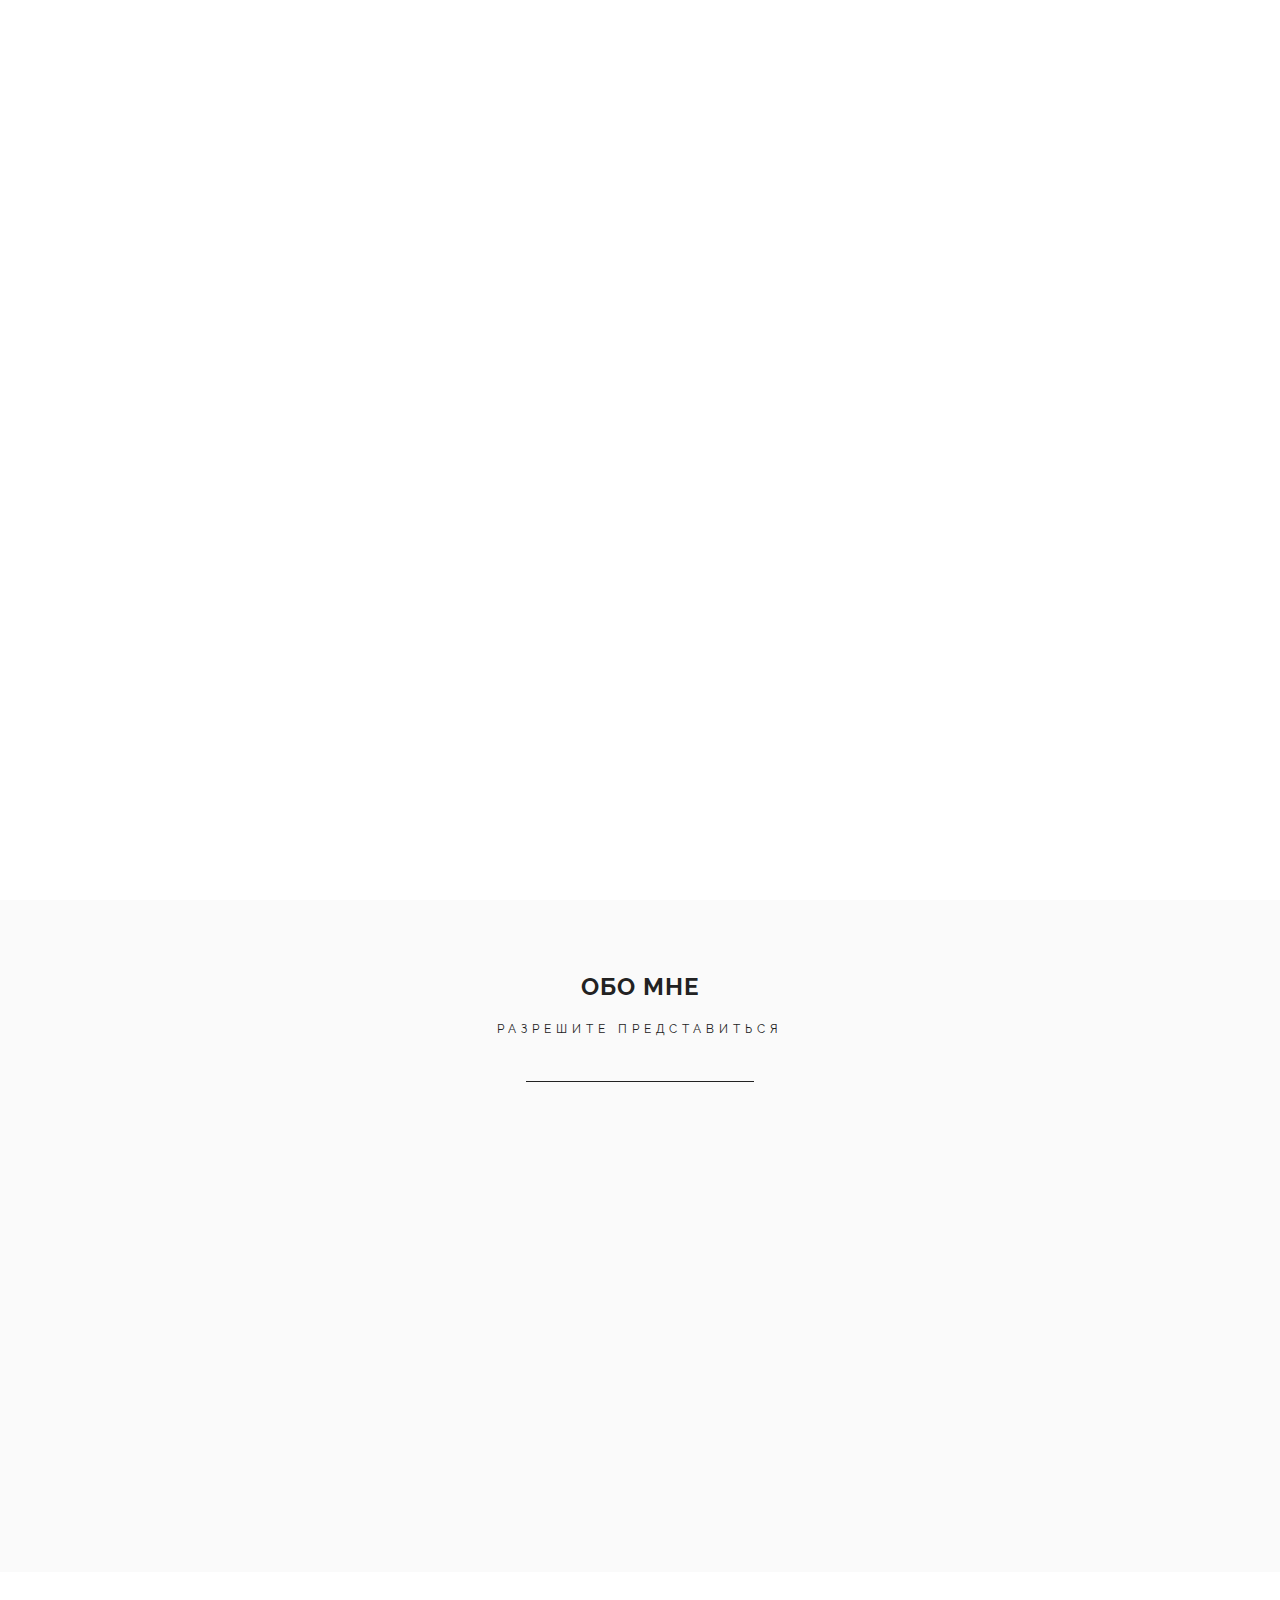
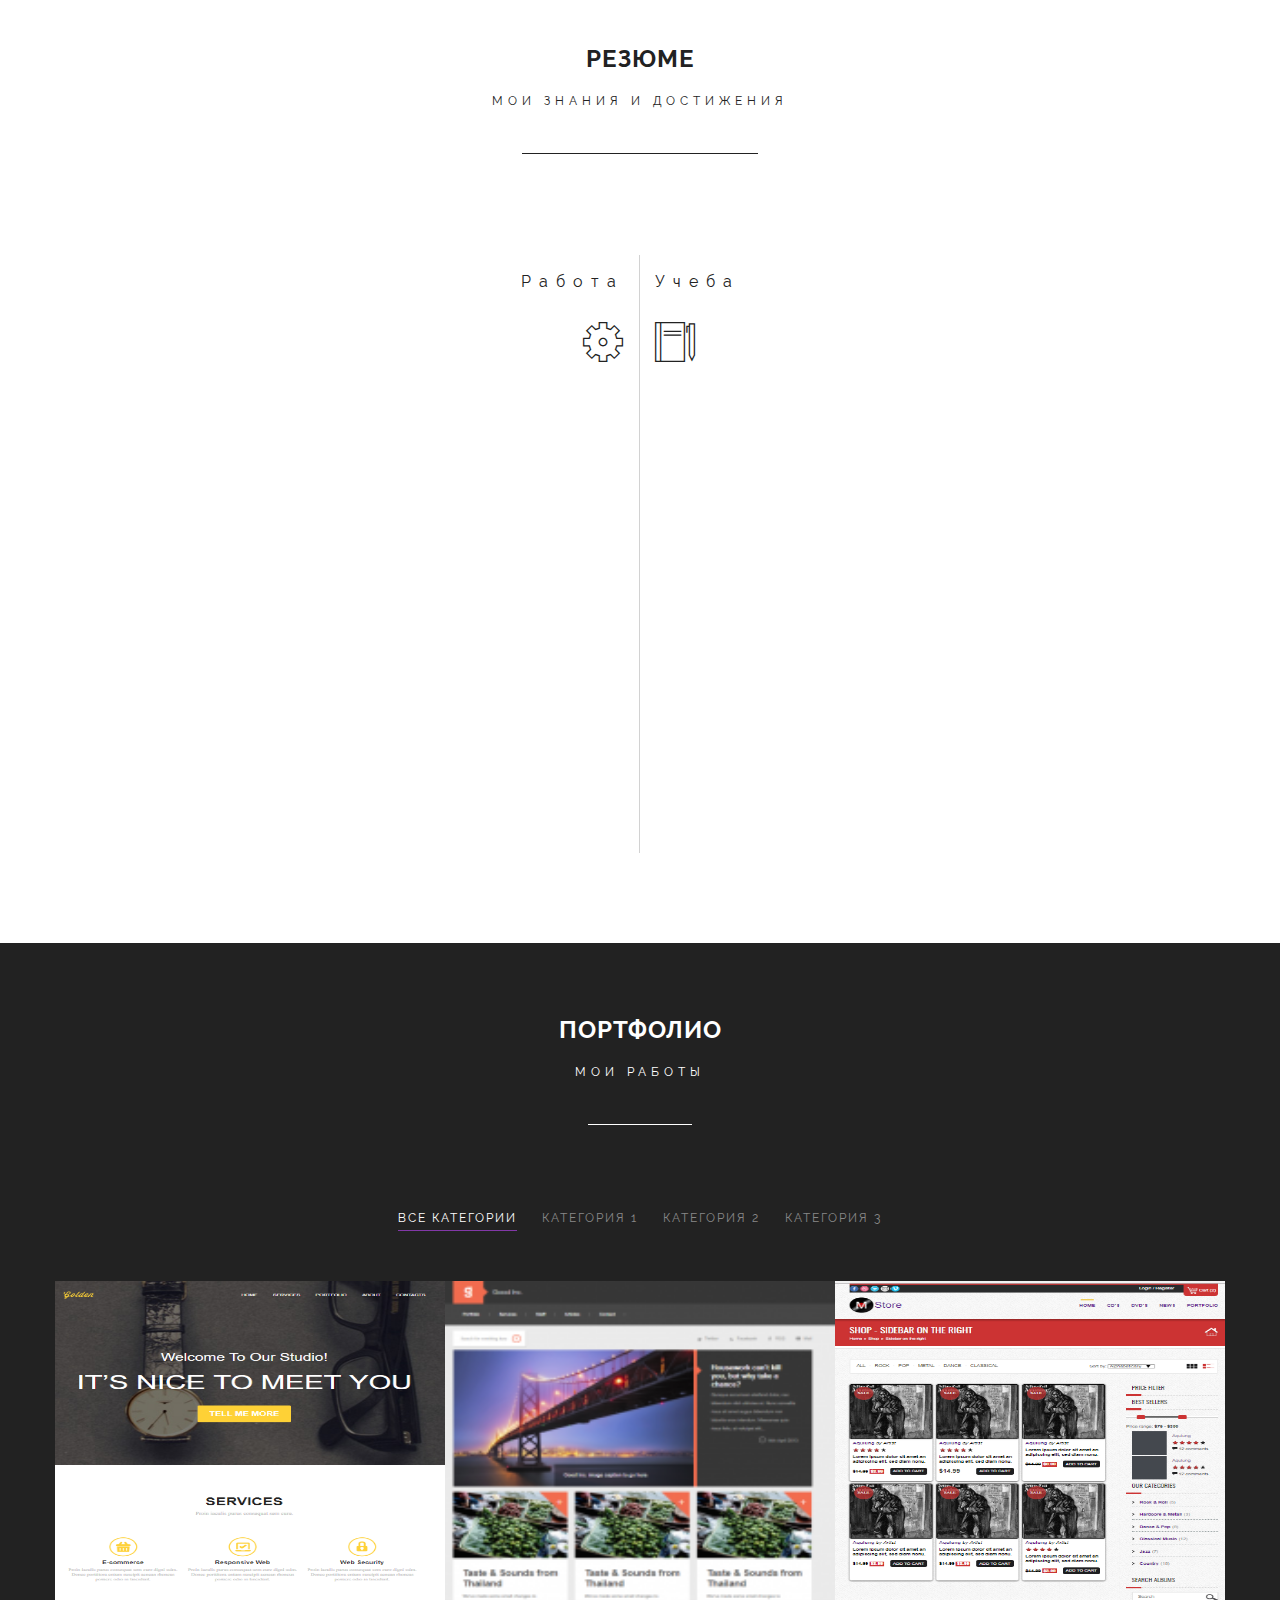
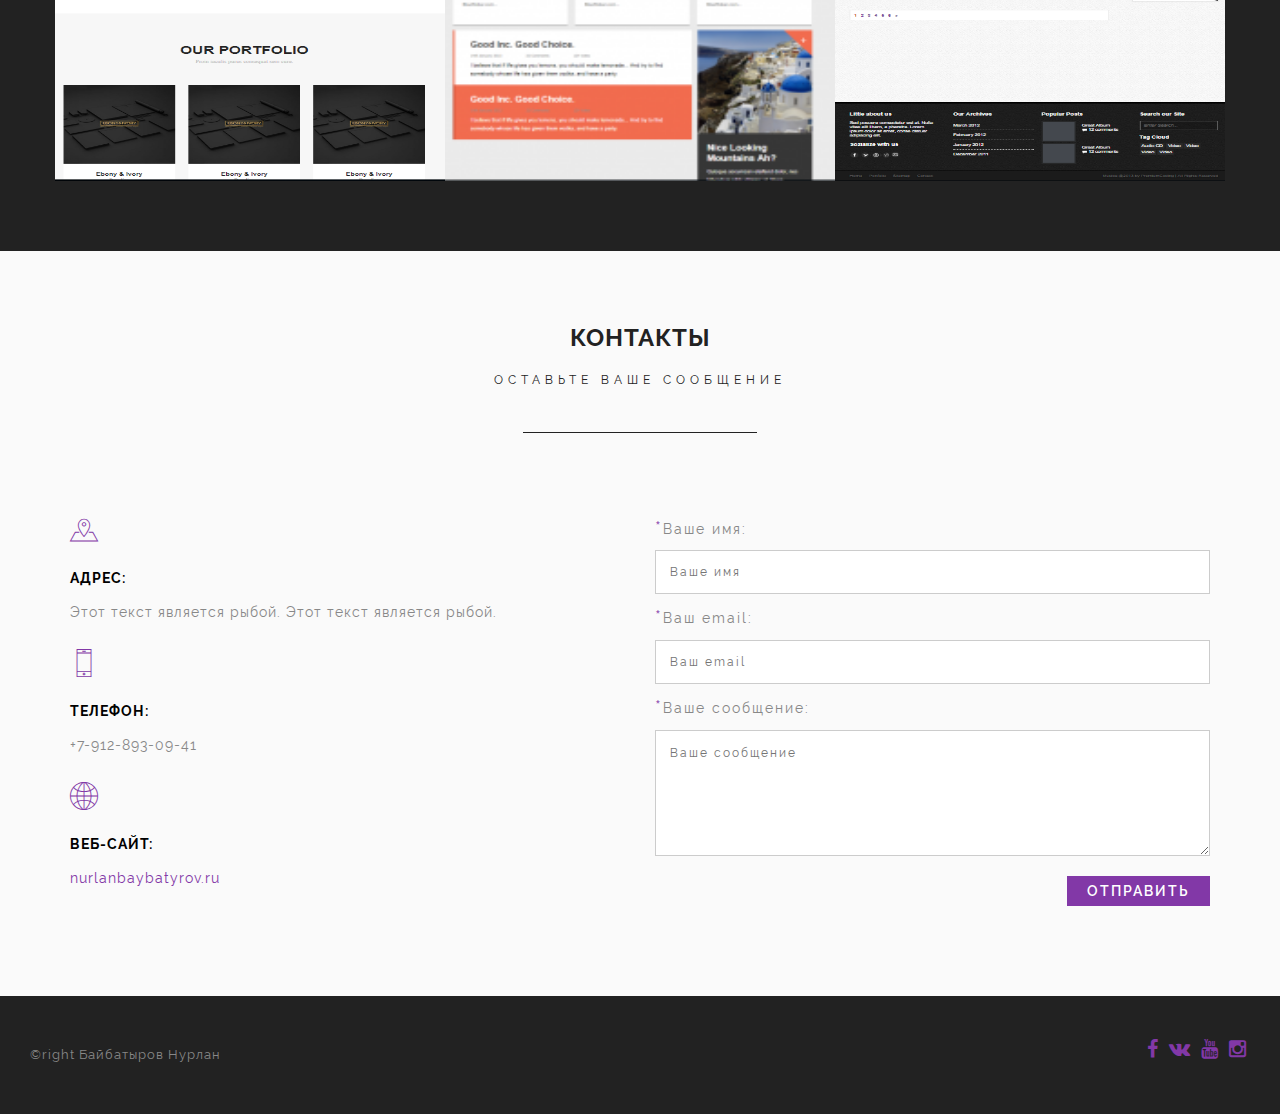
<file: index.html>
<!DOCTYPE html>
<html>
<head>
	<meta charset="utf-8" />
	<title>Заголовок</title>
	<meta http-equiv="X-UA-Compatible" content="IE=edge" />
	<meta name="viewport" content="width=device-width, initial-scale=1.0" />
	<!--<link rel="shortcut icon" href="favicon.png" />-->
	<link rel="stylesheet" href="css/fonts.css" />
	<link rel="stylesheet" href="libs/bootstrap/bootstrap-grid.min.css">
	<link rel="stylesheet" href="css/skins/tomato.css" /> 
	<link rel="stylesheet" href="css/skins/blue.css" /> 
	<link rel="stylesheet" href="css/skins/purple.css" /> 
	<link rel="stylesheet" href="css/main.css" />
	<link rel="stylesheet" href="css/media.css" />
	<link rel="stylesheet" href="libs/animate/animate.min.css">
	<link rel="stylesheet" href="libs/font-awesome/font-awesome.min.css">
	<link rel="stylesheet" href="libs/linea/styles.css">
	<link rel="stylesheet" href="libs/magnific/magnific-popup.css">
</head>
<body>	
<div class="wrapper">
<div class="loader">
	<div class="loader_inner"></div>
</div>

<header class="bg_dark main_head" data-image-src="img/bg.jpg" data-parallax="scroll" data-z-index="1">
	<div class="container">
		<div class="row">
			<div class="col-md-6">
				<div class="logo_container">
					<img src="img/logo.svg" alt="" width="60" height="60">
				</div>
			</div>
			<div class="col-md-6">
				<button class="toggle_mnu">	
					<div class="sandwich">
					  <div class="sw-topper"></div>
					  <div class="sw-bottom"></div>
					  <div class="sw-footer"></div>
					</div>
				</button>
				<nav class="top_mnu">
					<ul>
						<li><a href="#about">Обо мне</a></li>
						<li><a href="#resume">Резюме</a></li>
						<li><a href="#portfolio">Портфолио</a></li>
						<li><a href="#contacts">Контакты</a></li>
					</ul>
				</nav>
			</div>
		</div>
	</div>
	<div class="top_wrapper">
		<div class="top_description">
			<div class="top_centered">
				<div class="top_text">
					<h1>Нурлан Байбатыров</h1>
					<p>Начинающий web-разработчик =)</p>
				</div>
			</div>
		</div>
	</div>
</header>


<section id="about" class="s_about bg_light">
	<h2>Обо мне</h2>
	<div class="s_descr_wrap">
		<div class="s_descr">Разрешите представиться</div>
	</div>
	<div class="section_content">
		<div class="container">
			<div class="row">
				<div class="col-md-4 col-md-push-4 animation_1">
					<h3>Фото</h3>
					<div class="person">
						<a href="img/photo.jpg" class="popup"><img src="img/photo.jpg" alt=""></a>
					</div>
				</div>
				<div class="col-md-4 col-md-pull-4 animation_2">
					<h3>Немного о себе</h3>
					<p>Фио. дата рождения, возраст,
					город,</p>
					<p>Lorem ipsum dolor sit amet, consectetur adipisicing elit. Maiores quam iure, eaque tempore in fugit quasi! Tempora perspiciatis, ipsa, officiis quae totam incidunt aperiam, possimus, fugit animi vitae inventore voluptatibus?</p> 
				</div>

				<div class="col-md-4 animation_3 personal_last_block">
					<h3>Персональная информация</h3>
					<h2 class="personal_header">Байбатыров Нурлан</h2>
					<ul>
						<li>HTML верстка посадка на CMS WordPress, 1C-Bitrix</li>
						<li>День рождения: 4 января 1991 года</li>
						<li>Номер телефона: +7(912)893-09-41</li>
						<li>E-mail: <a href="mailto: bnk40191@gmail.com">bnk40191@gmail.com</a></li>
						<li>Web-сайт: <a href="https://kocmoc27.github.io/" target="_blanc">kocmoc27.github.io</a></li>
					</ul>
					<div class="social_wrap">
						<ul>
							<li><a href="https://www.facebook.com" target="_blanc"><i class="fa fa-facebook"></i></a></li>
							<li><a href="" target="_blanc"><i class="fa fa-vk"></i></a></li>
							<li><a href="" target="_blanc"><i class="fa fa-youtube"></i></a></li>
							<li><a href=""><i class="fa fa-instagram"></i></a></li>
						</ul>
					</div>
				</div>	
			</div>
		</div>
	</div>
</section>

<section id = "resume" class="s_resume">
	<h2>Резюме</h2>
	<div class="s_descr_wrap">
		<div class="s_descr">Мои знания и достижения</div>
	</div>

	<div class="section_content">
		<div class="container resume_container">
		<div class="row">
					
		<div class="col-md-6 col-sm-6 right">
			<h3>Работа</h3>
			<div class="resume_icon"><i class="icon-basic-gear"></i></div>
			<div class="resume_item">	
				<div class="year">c 2012 - по текущее время</div>
				<div class="resume_description"><i>ИП Байбатырова К.Б.</i> <b>Помощник</b> </div>
				<p>Помогаю родителям вести торговую деятельность в розницу, к IT сфере работа отношения не имеет</p>
			</div>
			<div class="resume_item">	
				<div class="year">c 2016 - 2017</div>
				<div class="resume_description"><i>	ООО Лента</i> <b>Продавец-логист</b> </div>
				<p>Этот тектс является рыбой. Этот тектс является рыбой. Этот тектс является рыбой. Этот тектс является рыбой. Этот тектс является рыбой. Этот тектс является рыбой. </p>
			</div>
			<div class="resume_item">	
				<div class="year">с 2016 - 2016</div>
				<div class="resume_description"><i>ЗАО Связной</i> <b>Финансовый консультант</b> </div>
				<p>Этот тектс является рыбой. Этот тектс является рыбой. Этот тектс является рыбой. Этот тектс является рыбой. Этот тектс является рыбой. Этот тектс является рыбой. </p>
			</div>
		</div>

		<div class="col-md-6 col-sm-6 left">
			<h3>Учеба</h3>
			<div class="resume_icon"><i class="icon-basic-book-pen"></i></div>	
			<div class="resume_item">	
				<div class="year">2017</div>
				<div class="resume_description"><b>Интернет маркетинг</b><i>IT академия GeekBrains</i>  </div>
				<p>Прослушал курсы SMM, Таргетинг и реклама, Виральный маркетинг Продвижение сайта, Краудмаркетинг, Email маркетинг, Основы SEO</p>
			</div>
			<div class="resume_item">	
				<div class="year">c 2008 - 2012</div>
				<div class="resume_description"><b>Прикладная информатика</b><i>ЮУрГУ</i>  </div>
				<p>В университете занимался репетиторской деятельностью, на заказ писал курсовые по дисциплинам алгоритмизация, продвинутые методы программирования(С++). Тема диплома: Разработка информационного портала на тему льготного ипотечного кредитования. За давностью времени проект утерян.</p>
			</div>

		</div>
	</div>
	</div>
	</div>
</section>

<section id="portfolio" class="s_portfolio bg_dark">
	<h2>Портфолио</h2>
		<div class="s_descr_wrap">
		<div class="s_descr">Мои работы</div>
	</div>
	<div class="section_content ">
		<div class="container">
			<div class="row">
				<div class="filter_div controls">
					<ul>
						<li class="filter active" data-filter="all">Все категории</li>
						<li class="filter" data-filter=".category_1">Категория 1</li>
						<li class="filter" data-filter=".category_2">Категория 2</li>
						<li class="filter" data-filter=".category_3">Категория 3</li>
					</ul>					
				</div> 
				<div id="portfolio_grid">
					<div class="mix col-md-4 col-sm-6 col-xs-6 portfolio_item category_1" data-myorder="1">	 
						<img src="img/portfolio_images/1.jpg" alt="">
						<div class="portfolio_item_content">
							<h3>Название работы</h3>
							<a class="popup_content">Описание работы</a>
							<a href = "img/portfolio_images/PSD1/index.html" target="_blanc">Посмотреть</a>
						</div>
						<div class="hidden">
							<div class="port_descr" >
								<h3>Название работы</h3>
								<p>Этот текст является рыбой. Этот текст является рыбой. Этот текст является рыбой. Этот текст является рыбой.</p>
								<img src="img/portfolio_images/1.jpg" alt="">
							</div>
						</div>
					</div>

					<div class="mix col-md-4 col-sm-6 col-xs-6 portfolio_item category_2" data-myorder="1">	 
						<img src="img/portfolio_images/2.jpg" alt="">
						<div class="portfolio_item_content">
							<h3>Название работы</h3>
							<a class="popup_content">Описание работы</a>
							<a href = "img/portfolio_images/PSD2/index.html" target="_blanc">Посмотреть</a>
						</div>
						<div class="hidden">
							<div class="port_descr" >
								<h3>Название работы</h3>
								<p>Этот текст является рыбой. Этот текст является рыбой. Этот текст является рыбой. Этот текст является рыбой.</p>
								<img src="img/portfolio_images/2.jpg" alt="" >
							</div>
						</div>
					</div>

					<div class="mix col-md-4 col-sm-6 col-xs-6 portfolio_item category_3" data-myorder="1">	 
						<img src="img/portfolio_images/3.jpg" alt="">
						<div class="portfolio_item_content">
							<h3>Название работы</h3>
							<a class="popup_content">Описание работы</a>
							<a href = "img/portfolio_images/PSD3/1.html" target="_blanc">Посмотреть</a>
						</div>
						<div class="hidden">
							<div class="port_descr" >
								<h3>Название работы</h3>
								<p>Этот текст является рыбой. Этот текст является рыбой. Этот текст является рыбой. Этот текст является рыбой.</p>
								<img src="img/portfolio_images/3.jpg" alt="">
							</div>
						</div>
					</div>
				
				</div>
			</div>
		</div>
	</div>
</section>

<section id="contacts" class="s_contacts bg_light">
	<h2>Контакты</h2>
	<div class="s_descr_wrap">
		<div class="s_descr">Оставьте ваше сообщение</div>
	</div>
	<div class="section_content">
		<div class="container contact_container">
			<div class="row">
				<div class=" col-md-6 col-sm-6 col-xs-12 ">
					<div class="contact_box">
						<div class="contact_icon"><i class="icon-basic-geolocalize-05"></i></div>
						<h3>Адрес:</h3>
						<p>Этот текст является рыбой. Этот текст является рыбой.</p>
					</div>
					<div class="contact_box">
						<div class="contact_icon"><i class="icon-basic-smartphone"></i></div>
						<h3>Телефон:</h3>
						<p>+7-912-893-09-41</p>
					</div>
					<div class="contact_box">
						<div class="contact_icon"><i class="icon-basic-world"></i></div>
						<h3>Веб-сайт:</h3>
						<a href="#">nurlanbaybatyrov.ru</a>
					</div>
				</div>
				<div class="col-md-6 col-sm-6 col-xs-12">
					<form class="main_form" action="https://formspree.io/bnk40191@gmail.com" method="post" novalidate>
						<label class="form-group">
							<span class="color_element">*</span>Ваше имя:
							<input type="text" name="name" placeholder="Ваше имя" 
  data-validation-matches-match="Имя"  
  data-validation-matches-message ="Вы не ввели имя!" ><!-- required -->
							<span class="help-block text-danger"></span>
									
							<span class="color_element">*</span>Ваш email:
							<input type="text" name="email" placeholder="Ваш email" 
  data-validation-matches-match="Email"  
  data-validation-matches-message ="Вы некорректно ввели email!" ><!-- required -->
							<span class="help-block text-danger"></span>
							
							<span class="color_element">*</span>Ваше сообщение:
							<textarea name="" id="" cols="30" rows="3" placeholder="Ваше сообщение"></textarea>
						</label>
						<input type="submit" value="Отправить">
					</form>
				</div>
			</div>
		</div>
	</div>
</section>
	
<footer class="main_footer bg_dark">
	<div class="copy">&copyright <?=YEAR();?> Байбатыров Нурлан</div>
	
	<div class="social_wrap">
		<ul>
			<li><a href="https://www.facebook.com" target="_blanc"><i class="fa fa-facebook"></i></a></li>
			<li><a href="" target="_blanc"><i class="fa fa-vk"></i></a></li>
			<li><a href="" target="_blanc"><i class="fa fa-youtube"></i></a></li>
			<li><a href=""><i class="fa fa-instagram"></i></a></li>
		</ul>
	</div>
			
</footer>
</div>

<div class="hidden"></div>
	<!--[if lt IE 9]>
	<script src="libs/html5shiv/es5-shim.min.js"></script>
	<script src="libs/html5shiv/html5shiv.min.js"></script>
	<script src="libs/html5shiv/html5shiv-printshiv.min.js"></script>
	<script src="libs/respond/respond.min.js"></script>
	<![endif]-->
	
	<script src="libs/jquery/jquery-2.1.3.min.js"></script>
	<script src="libs/waypoints/waypoints.min.js"></script>
	<script src="libs/scroll2id/PageScroll2id.min.js"></script>
	<script src="libs/mixitup/mixitup.min.js"></script>
	<script src="libs/magnific/jquery.magnific-popup.min.js"></script>
	<script src = "libs/animate/animate-css.js"></script>
	<script src = "libs/parallax/parallax.min.js"></script>
	<script src = "libs/sliphover/jquery.sliphover.min.js"></script>
	<script src = "libs/jsBootstrapValidate/jqBootstrapValidation.js"></script>
	<script src="js/common.js"></script>
	<!-- Yandex.Metrika counter --><!-- /Yandex.Metrika counter -->
	<!-- Google Analytics counter --><!-- /Google Analytics counter -->
</body>
</html>
</file>
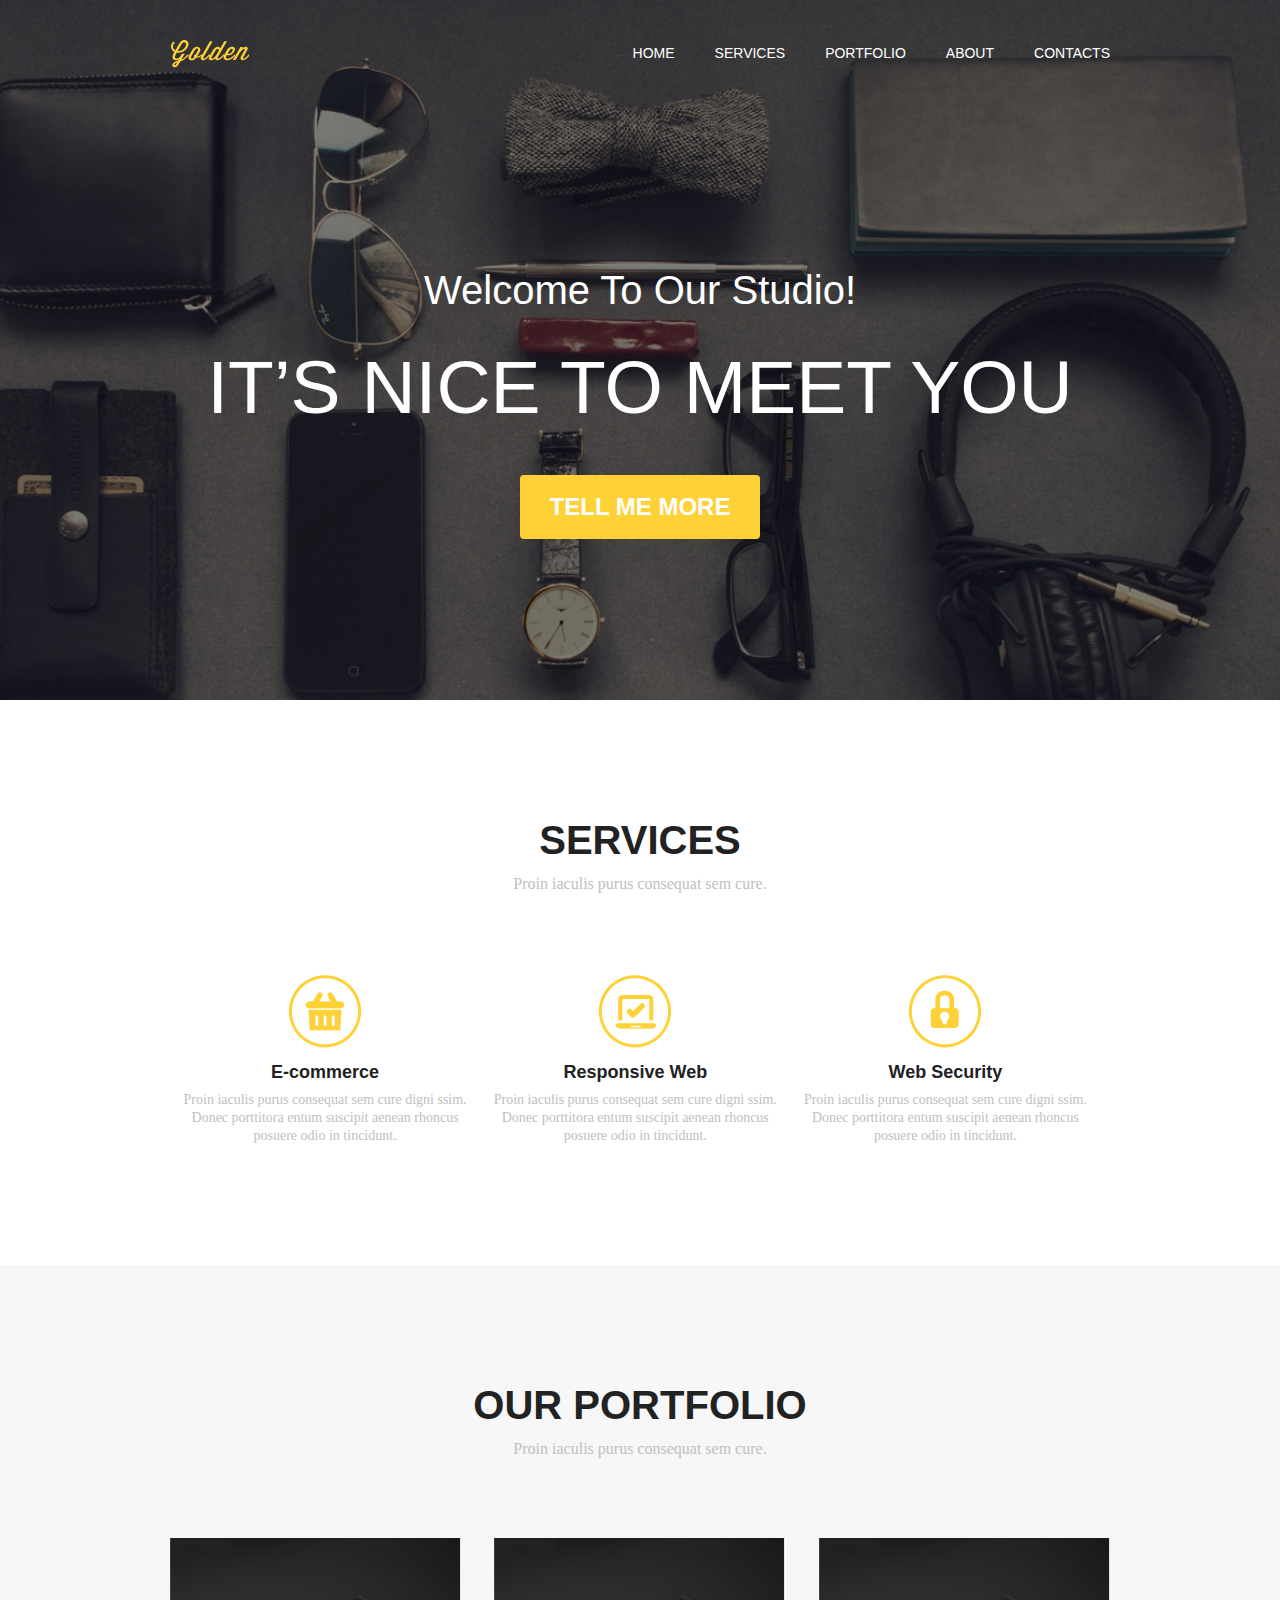
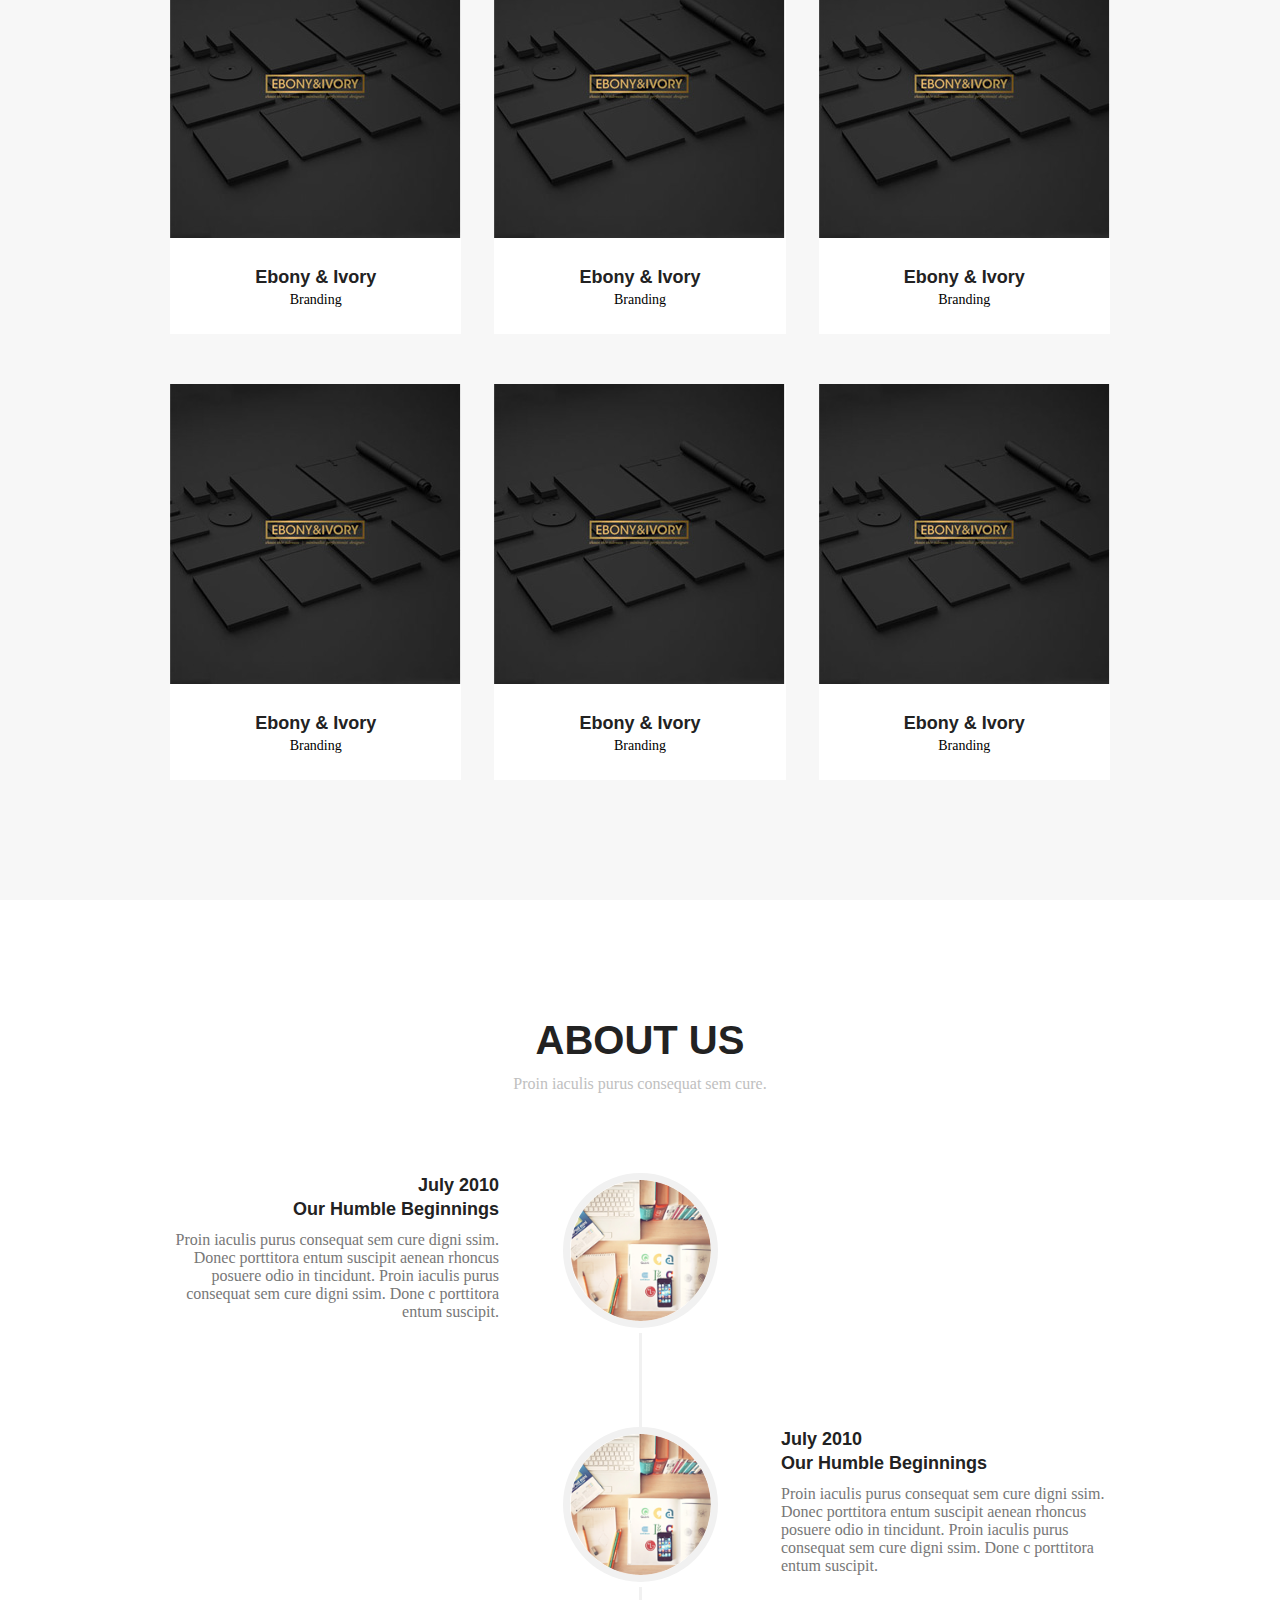
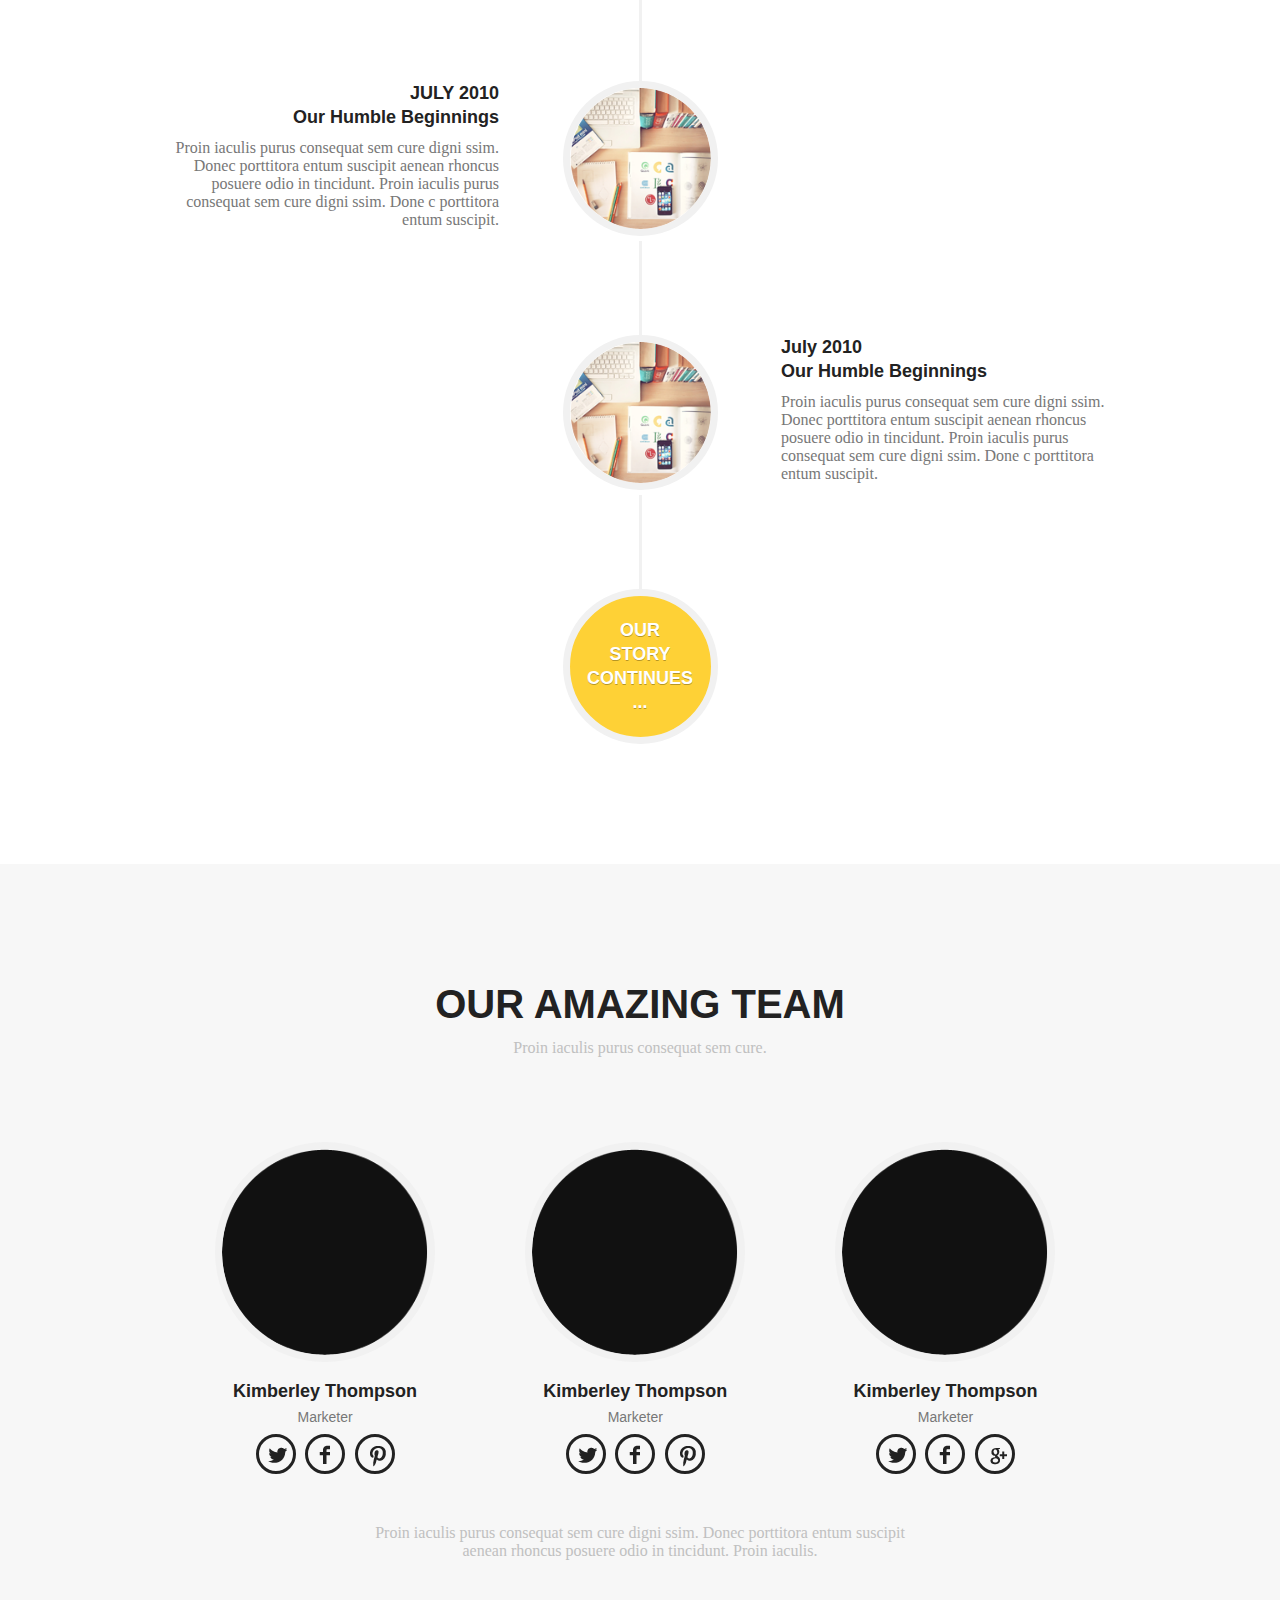
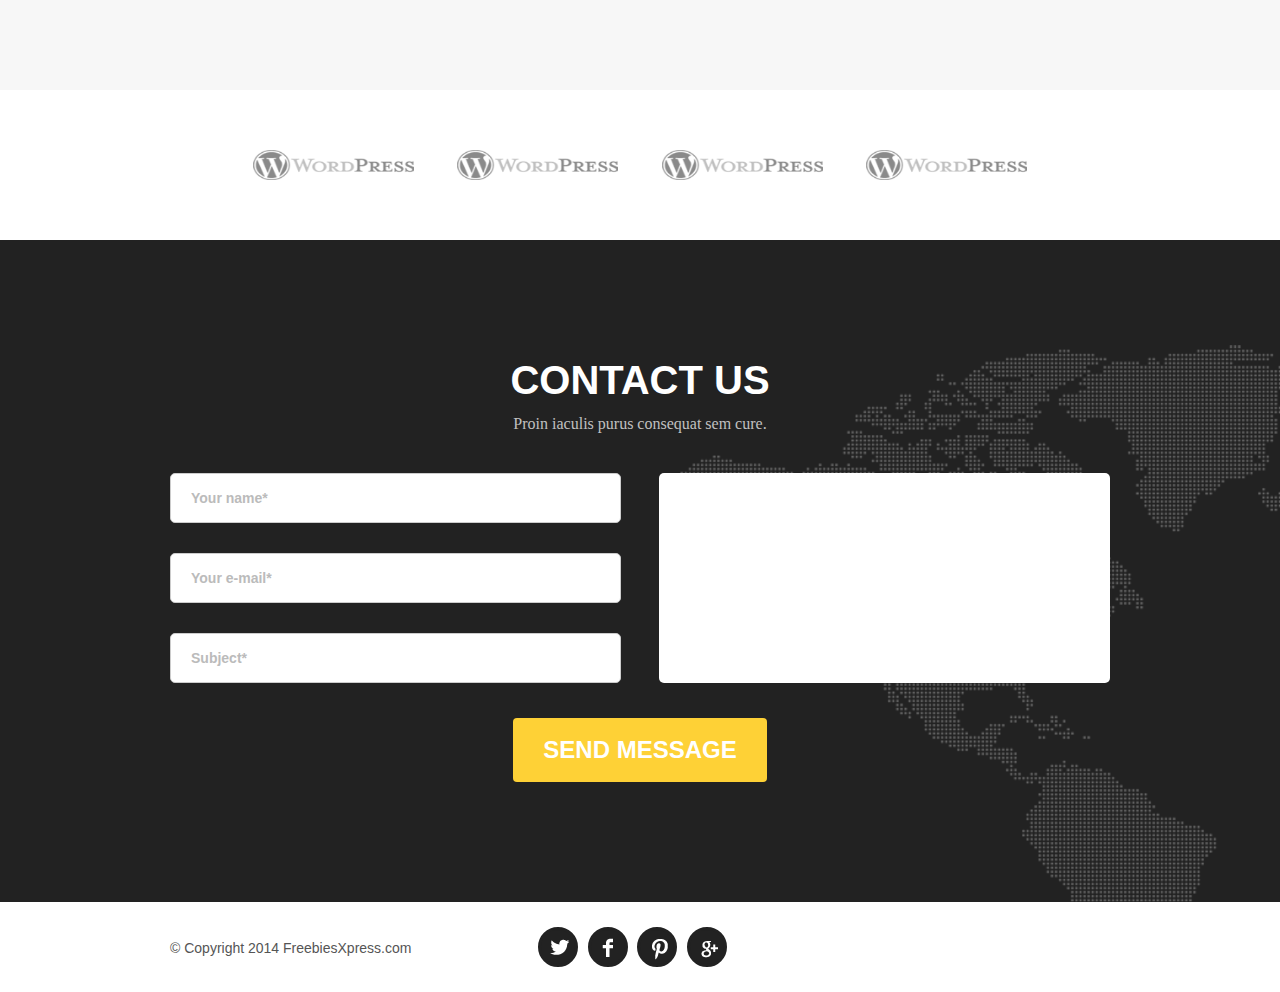
<file: img/portfolio_images/PSD1/index.html>
<!DOCTYPE html>
<html lang="en">
<head>
	<meta charset="UTF-8">
	<meta name="viewport" content="width=width-device, initial-scale=1.0">
	<title>Document</title>
	<link rel="stylesheet" href="1.css">
	
	<script type="text/javascript" src="jquery.1.7.1.min.js"></script>

	<script type="text/javascript">
		$(document).ready(function(){
			// Фикмированная шапка при скролле
			$("#header").removeClass("default");
			$(window).scroll(function(){
				if ($(this).scrollTop() > 20) {
					$("#header").addClass("default").fadeIn('fast');
				} else {
					$("#header").removeClass("default").fadeIn('fast');
				};
			});
		});
	</script>

	<script type="text/javascript">
		$(document).ready(function(){
			$('a[href^="#"]').click(function(){
				elementClick = $(this).attr("href");
				destination = $(elementClick).offset().top;
				if($.browser.safari){$('body').animate({scrollTop:destination}, 1000);}
				else{$('html').animate({scrollTop: destination}, 1000);}
				return false;
			});
		});
	</script>

</head>

<body>
	<div id="wrapper">
		<div id="header" class="default">
			<div class="container clearfix">
				<div class="logo"><a href=""><img src="logo.png" alt="" height="28" width="79"></a></div>
				<ul class="nav">
					<li><a href="#home">home</a></li>
					<li><a href="#services">services</a></li>
					<li><a href="#portfolio">portfolio</a></li>
					<li><a href="#about">about</a></li>
					<li><a href="#contact">contacts</a></li>
				</ul>
			</div>
		</div>

		<div id="home">
			<div class="container">
				<h3>Welcome To Our Studio!</h3>
				<h1>It’s nice to Meet you</h1>
				<button class="btn">Tell Me More</button>
			</div>
		</div>
		
		<div id="services" class="box">
		<div class="container">
			<h2 class="title">Services</h2>
			<p class="descr">Proin iaculis purus consequat sem cure. </p>
			
			<div class="services-wrap clearfix">
				<div class="services-item commerce">
					<h5 class="title">E-commerce</h5>	
					<p>Proin iaculis purus consequat sem cure 
					digni ssim. Donec porttitora entum suscipit 
					aenean rhoncus posuere odio in tincidunt.</p>				
				</div>
				<div class="services-item responsive">
					<h5 class="title">Responsive Web</h5>	
					<p>Proin iaculis purus consequat sem cure 
					digni ssim. Donec porttitora entum suscipit 
					aenean rhoncus posuere odio in tincidunt.</p>				
				</div>
				<div class="services-item security">
					<h5 class="title">Web Security</h5>	
					<p>Proin iaculis purus consequat sem cure 
					digni ssim. Donec porttitora entum suscipit 
					aenean rhoncus posuere odio in tincidunt.</p>				
				</div>
			</div>
		</div>
		</div>

		<div id="portfolio" class="box">
		<div class="container">
			<h2 class="title">our Portfolio</h2>
			<p class="descr">Proin iaculis purus consequat sem cure. </p>
			
			<div class="portfolio-wrap clearfix">
				<div class="portfolio-item">
					<a href=""><img src="p-item-1.jpg" alt="" height="300" width="291"></a>
					<div class="p-item-footer">
						<h5 class="title">Ebony & Ivory</h5>
						<span>Branding</span>
					</div>
				</div>
				<div class="portfolio-item">
					<a href=""><img src="p-item-1.jpg" alt="" height="300" width="291"></a>
					<div class="p-item-footer">
						<h5 class="title">Ebony & Ivory</h5>
						<span>Branding</span>
					</div>
				</div>
				<div class="portfolio-item">
					<a href=""><img src="p-item-1.jpg" alt="" height="300" width="291"></a>
					<div class="p-item-footer">
						<h5 class="title">Ebony & Ivory</h5>
						<span>Branding</span>
					</div>
				</div>
				<div class="portfolio-item">
					<a href=""><img src="p-item-1.jpg" alt="" height="300" width="291"></a>
					<div class="p-item-footer">
						<h5 class="title">Ebony & Ivory</h5>
						<span>Branding</span>
					</div>
				</div>
				<div class="portfolio-item">
					<a href=""><img src="p-item-1.jpg" alt="" height="300" width="291"></a>
					<div class="p-item-footer">
						<h5 class="title">Ebony & Ivory</h5>
						<span>Branding</span>
					</div>
				</div>
				<div class="portfolio-item">
					<a href=""><img src="p-item-1.jpg" alt="" height="300" width="291"></a>
					<div class="p-item-footer">
						<h5 class="title">Ebony & Ivory</h5>
						<span>Branding</span>
					</div>
				</div>
				
			</div>
		</div>
		</div>

		<div id="about" name="about" class="box">
		<div class="container">
			<h2 class="title">About us</h2>
			<p class="descr">Proin iaculis purus consequat sem cure. </p>
			
			<div class="about-wrap clearfix">
				<div class="about-item clearfix">
					<div class="about-text left text-right">
						<h5 class="title">July 2010 <br> Our Humble Beginnings</h5>
						<p class="descr">Proin iaculis purus consequat sem cure 
							digni ssim. Donec porttitora entum suscipit 
							aenean rhoncus posuere odio in tincidunt. Proin 
							iaculis purus consequat sem cure digni 
							ssim. Done c porttitora entum suscipit.</p>
					</div>
					<div class="about-img left"><img src="Image.png" alt=""></div>
				</div>

				<div class="about-item clearfix">
					<div class="about-text right text-left">
						<h5 class="title">July 2010 <br> Our Humble Beginnings</h5>
						<p>Proin iaculis purus consequat sem cure 
							digni ssim. Donec porttitora entum suscipit 
							aenean rhoncus posuere odio in tincidunt. Proin 
							iaculis purus consequat sem cure digni 
							ssim. Done c porttitora entum suscipit.</p>
					</div>
					<div class="about-img right"><img src="Image.png" alt=""></div>
				</div>

				<div class="about-item clearfix">
					<div class="about-text left text-right ">
						<h5 class="title"> <span>July 2010</span><br> Our Humble Beginnings</h5>
						<p>Proin iaculis purus consequat sem cure 
							digni ssim. Donec porttitora entum suscipit 
							aenean rhoncus posuere odio in tincidunt. Proin 
							iaculis purus consequat sem cure digni 
							ssim. Done c porttitora entum suscipit.</p>
					</div>
				<div class="about-img left"><img src="Image.png" alt=""></div>
				</div>
				
				<div class="about-item clearfix">
					<div class="about-text right text-left">
						<h5 class="title">July 2010 <br> Our Humble Beginnings</h5>
						<p>Proin iaculis purus consequat sem cure 
							digni ssim. Donec porttitora entum suscipit 
							aenean rhoncus posuere odio in tincidunt. Proin 
							iaculis purus consequat sem cure digni 
							ssim. Done c porttitora entum suscipit.</p>
					</div>
					<div class="about-img right"><img src="Image.png" alt=""></div>
				</div>

				<a href="" class="about-link">Our <br/>Story <br>Continues <br> ... </a>
			</div>
		</div>
		</div>

		<div id="team" class="box">
		<div class="container">
			<h2 class="title">our amazing team</h2>
			<p class="descr">Proin iaculis purus consequat sem cure. </p>
				<div class="team-wrap clearfix">
					<div class="team-item">
						<img src="team.png" alt="" height="220" width="220">
						<h5 class="title">Kimberley Thompson</h5>
						<p class="cat">Marketer</p>
						<div class="social">
							<a href="" class="ic-tw">&nbsp;</a>
							<a href="" class="ic-fb">&nbsp;</a>
							<a href="" class="ic-pn">&nbsp;</a>
						</div>
					</div>
					<div class="team-item">
						<img src="team.png" alt="" height="220" width="220">
						<h5 class="title">Kimberley Thompson</h5>
						<p class="cat">Marketer</p>
						<div class="social">
							<a href="" class="ic-tw">&nbsp;</a>
							<a href="" class="ic-fb">&nbsp;</a>
							<a href="" class="ic-pn">&nbsp;</a>
						</div>
					</div>
					<div class="team-item">
						<img src="team.png" alt="" height="220" width="220">
						<h5 class="title">Kimberley Thompson</h5>
						<p class="cat">Marketer</p>
						<div class="social">
							<a href="" class="ic-tw">&nbsp;</a>
							<a href="" class="ic-fb">&nbsp;</a>
							<a href="" class="ic-gl">&nbsp;</a>
						</div>
					</div>

				</div>	
				<p class="descr team-info">Proin iaculis purus consequat sem cure 
							digni ssim. Donec porttitora entum suscipit <br>
							aenean rhoncus posuere odio in tincidunt. Proin 
							iaculis.</p>				
		</div>
		</div>	

		<div id="brand">
			<div class="container">
				<a href=""><img src="wp.png" height="30" width="161"></a>
				<a href=""><img src="wp.png" height="30" width="161"></a>
				<a href=""><img src="wp.png" height="30" width="161"></a>
				<a href=""><img src="wp.png" height="30" width="161"></a>
			</div>
		</div>
		
		<div id="contact" name="contact" class="box">
		<div class="container">
		<h2 class="title">Contact us</h2>
			<p class="descr">Proin iaculis purus consequat sem cure. </p>		
			<form action="#" id="message">
				<div class="clearfix">
					<div class="left">
						<input type="text"	placeholder="Your name*">
						<input type="text"	placeholder="Your e-mail*">
						<input type="text"	placeholder="Subject*">
					</div>
					<div class="right">
						<textarea cols="0" rows="0"></textarea>
					</div>

				</div>
				<input type="submit" value="Send Message" class="btn">
				
			</form>			
		</div>
		</div>	

		<div id="copyright">
		<div class="container">
			<p class="left">&copy; Copyright 2014 FreebiesXpress.com</p>
		
		<div class="social">
			<a href="" class="ic-tw black">&nbsp;</a>
			<a href="" class="ic-fb black">&nbsp;</a>
			<a href="" class="ic-pn black">&nbsp;</a>
			<a href="" class="ic-gl black">&nbsp;</a>
		</div>
		</div></div>
	</div>
	
	
	<script>document.write('<script src="http://' + (location.host || 'localhost').split(':')[0] + ':35729/livereload.js?snipver=1"></' + 'script>')</script>
	<script type="text/javascript" src="jquery.1.7.1.min.js"></script>
</body>
</html>
</file>
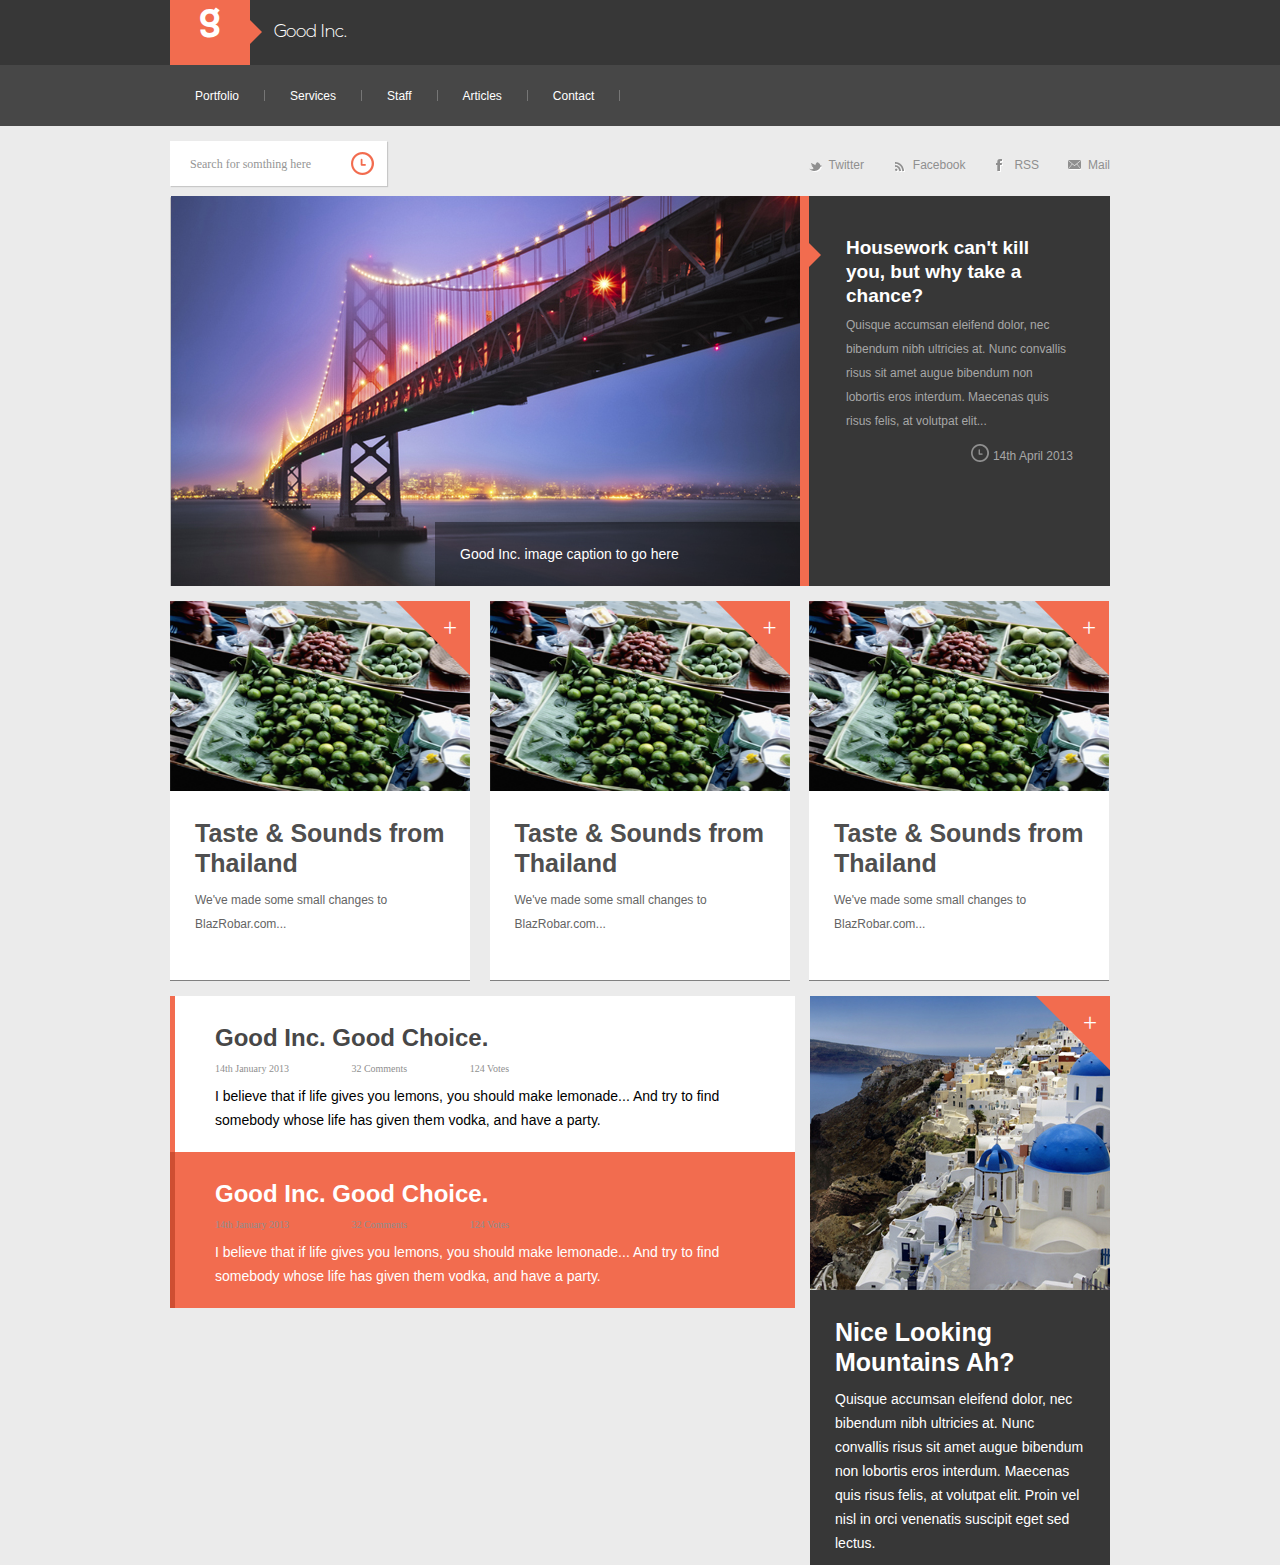
<file: img/portfolio_images/PSD2/index.html>
<!DOCTYPE html>
<html lang="en">
<head>
	<meta charset="UTF-8">
	<title>Document</title>
	<link rel="stylesheet" href="1.css">
</head>
<body>
<div class="wrapper">
	<div id="header">
		<div class="container">
			<div class="logo">
				<a href="/">g</a>
				<span>Good Inc.</span>
			</div>
		</div>
	</div>

	<div id="nav">
		<div class="container clearfix">
			<ul class="navigation left">
				<li><span><a href="">Portfolio</a></span></li>
				<li><span><a href="">Services</a></span></li>
				<li><span><a href="">Staff</a></span></li>
				<li><span><a href="">Articles</a></span></li>
				<li><span><a href="">Contact</a></span></li>
			</ul>
		</div>
	</div>

	<div class="container">
		<div class="panel-header clearfix">
			<div class="search-wrap left">			
			<form action="">
				<input type="text" class="search" placeholder="Search for somthing here"/>
			</form>
			</div>
			<div class="social right">
			<a href="" class="tw">Twitter</a>
			<a href="" class="fb">Facebook</a>
			<a href="" class="rs">RSS</a>
			<a href="" class="em">Mail</a>
		</div>
		</div>

		<div id="feature" class="clearfix">
			<div class="feature-img left">
				<img src="bridge.jpg" alt="">
				<div class="feature-descr">
					<p>Good Inc. image caption to go here</p>
				</div>
			</div>
			<div class="feature-txt left">
				<h4>Housework can't kill you, but why take a chance? 
					</h4>
					<p>Quisque accumsan eleifend dolor, nec bibendum nibh ultricies at.
					 Nunc convallis risus sit amet augue bibendum non lobortis eros interdum.
					  Maecenas quis risus felis, at volutpat elit...</p>	
				<div class="text-right"><span class="date">14th April 2013</span></div>	  			
			</div>
		</div>

		<div id="articles" class="clearfix">
			<div class="article-item  left">
				<div class="article-img">
					<div class="zoom"><a href="">+</a></div>
					<img src="1.jpg" alt="">
					<h3 class="title"><a href="">Taste & Sounds from Thailand</a></h3>
					<p>We've made some small changes to BlazRobar.com...</p>
				</div>
			</div>
			<div class="article-item  left">
				<div class="article-img">
					<div class="zoom"><a href="">+</a></div>
					<img src="1.jpg" alt="">
					<h3 class="title"><a href="">Taste & Sounds from Thailand</a></h3>
					<p>We've made some small changes to BlazRobar.com...</p>
				</div>
			</div>
			<div class="article-item  left">
				<div class="article-img">
					<div class="zoom"><a href="">+</a></div>
					<img src="1.jpg" alt="">
					<h3 class="title"><a href="">Taste & Sounds from Thailand</a></h3>
					<p>We've made some small changes to BlazRobar.com...</p>
				</div>
			</div>
		</div>

		<div id="middle" class="clearfix">
			<div class="sidebar right">
				<div class="news-bl">
				<div class="article-img">
					<div class="zoom"><a href="">+</a></div>
					<img src="curch.jpg" alt="">
					<h3 class="title"><a href="">Nice Looking Mountains Ah?</a></h3>
					<p>Quisque accumsan eleifend dolor, nec bibendum nibh ultricies at. Nunc convallis risus sit amet augue bibendum non lobortis eros interdum. Maecenas quis risus felis, at volutpat elit. Proin vel nisl in orci venenatis suscipit eget sed lectus. </p>
				</div>
				</div>
			</div>
			<div class="content">
				<div class="news-item"> 
					<h4 class="title-news"><a href="">Good Inc. Good Choice.</a></h4>
					<div class="news-panel">
						<span class="n-date">14th January 2013</span> 
						<span class="divide"></span>
						<span class="n-comment">32 Comments</span>
						<span class="divide"></span>
						<span clas="rate"></span>
						<span>124 Votes</span>
					</div>
					<p>I believe that if life gives you lemons, you should make lemonade... And try to find somebody whose life has given them vodka, and have a party.</p>
				</div>

				<div class="news-item selected"> 
					<h4 class="title-news"><a href="">Good Inc. Good Choice.</a></h4>
					<div class="news-panel">
						<span class="n-date">14th January 2013</span> 
						<span class="divide"></span>
						<span class="n-comment">32 Comments</span>
						<span class="divide"></span>
						<span clas="rate"></span>
						<span>124 Votes</span>
					</div>
					<p>I believe that if life gives you lemons, you should make lemonade... And try to find somebody whose life has given them vodka, and have a party.</p>
				</div>

			</div>
		</div>
		
	</div>



</div>


	<script>document.write('<script src="http://' + (location.host || 'localhost').split(':')[0] + ':35729/livereload.js?snipver=1"></' + 'script>')</script>
</body>
</html>
</file>
<file: css/fonts.css>
@font-face {
  font-family: "Raleway";
  font-style: normal;
  font-weight: normal;
  src: url("../fonts/RalewayRegular/RalewayRegular.eot?#iefix") format("embedded-opentype"), url("../fonts/RalewayRegular/RalewayRegular.woff") format("woff"), url("../fonts/RalewayRegular/RalewayRegular.ttf") format("truetype");
}

@font-face {
  font-family: "Raleway";
  font-style: normal;
  font-weight: 700;
  src: url("../fonts/RalewayBold/RalewayBold.eot?#iefix") format("embedded-opentype"), url("../fonts/RalewayBold/RalewayBold.woff") format("woff"), url("../fonts/RalewayBold/RalewayBold.ttf") format("truetype");
}

@font-face {
  font-family: "Raleway";
  font-style: normal;
  font-weight: 300;
  src: url("../fonts/RalewayLight/RalewayLight.eot?#iefix") format("embedded-opentype"), url("../fonts/RalewayLight/RalewayLight.woff") format("woff"), url("../fonts/RalewayLight/RalewayLight.ttf") format("truetype");
}

@font-face {
  font-family: "Raleway";
  font-style: normal;
  font-weight: 600;
  src: url("../fonts/RalewaySemiBold/RalewaySemiBold.eot?#iefix") format("embedded-opentype"), url("../fonts/RalewaySemiBold/RalewaySemiBold.woff") format("woff"), url("../fonts/RalewaySemiBold/RalewaySemiBold.ttf") format("truetype");
}
</file>
<file: css/skins/tomato.css>
body {
  color: #222;
  letter-spacing: 1px;
}

a {
  color: #FF6347;
}

p, body .main_footer,
.s_about li {
  color: #888;
}

.color_element {
  color: #FF6347;
}

.color_bg {
  background-color: #FF6347;
}

.color_border {
  border-color: #FF6347;
}

.bg_light {
  background-color: #FAFAFA;
}

.bg_dark {
  background-color: #222;
  color: #FFF;
}

.bg_dark .s_descr_wrap .s_descr::after {
  background-color: #FFF;
}

.bg_dark a {
  color: #FFF;
}

.toggle_mnu {
  background-color: #222;
}

.top_mnu a {
  letter-spacing: 4px;
}

.top_mnu a:hover {
  color: #FF6347;
}

.top_text p {
  color: #FAFAFA;
  letter-spacing: 5px;
}

.s_descr_wrap .s_descr {
  letter-spacing: 5px;
}

.s_descr_wrap .s_descr::after {
  background-color: #222;
}

section h3 {
  letter-spacing: 5px;
  color: #888;
}

.s_about p:nth-child(odd) {
  color: #FF6347;
}

.personal_header {
  letter-spacing: 2px;
  color: #666;
}

.social_wrap li {
  display: inline-block;
  font-size: 20px;
  padding: 0 3px;
}

.resume_container h3 {
  color: #222;
  letter-spacing: 8px;
  font-size: 16px;
  font-weight: 400;
}

.resume_container .resume_item {
  margin-bottom: 30px;
  letter-spacing: 1px;
}

.resume_container .resume_item .year {
  background-color: #FF6347;
  font-weight: 600;
  font-style: italic;
  color: #fff;
}

.resume_container .resume_item .resume_description {
  font-style: italic;
}

.s_portfolio li {
  color: #888;
  letter-spacing: 2px;
}

.s_portfolio li.active {
  color: #FFF;
  border-bottom: 1px solid #FF6347;
}

.s_portfolio .portfolio_item .portfolio_item_content h3 {
  color: #FFF;
}

.s_portfolio .portfolio_item .portfolio_item_content a {
  border: solid 1px #FF6347;
  color: #FF6347;
}

.main_footer .social_wrap a {
  color: #FF6347;
}

.contact_container .contact_icon, .contact_container a {
  color: #FF6347;
}

.contact_container h3 {
  letter-spacing: 1px;
}

.contact_container span.color_element {
  color: #FF6347;
  font-size: 18px;
}

.text-danger {
  color: #FF6347;
}

form .form-group {
  letter-spacing: 2px;
  color: #888;
}

form input:focus, form textarea:focus {
  border: 1px solid #FF6347;
}

form input, form textarea {
  letter-spacing: 2px;
}

form input[type="submit"] {
  border: none;
  background-color: #FF6347;
  color: #FFF;
  letter-spacing: 2px;
}
</file>
<file: css/skins/blue.css>
body {
  color: #222;
  letter-spacing: 1px;
}

a {
  color: #1979ca;
}

p, body .main_footer,
.s_about li {
  color: #888;
}

.color_element {
  color: #1979ca;
}

.color_bg {
  background-color: #1979ca;
}

.color_border {
  border-color: #1979ca;
}

.bg_light {
  background-color: #FAFAFA;
}

.bg_dark {
  background-color: #222;
  color: #FFF;
}

.bg_dark .s_descr_wrap .s_descr::after {
  background-color: #FFF;
}

.bg_dark a {
  color: #FFF;
}

.toggle_mnu {
  background-color: #222;
}

.top_mnu a {
  letter-spacing: 4px;
}

.top_mnu a:hover {
  color: #1979ca;
}

.top_text p {
  color: #FAFAFA;
  letter-spacing: 5px;
}

.s_descr_wrap .s_descr {
  letter-spacing: 5px;
}

.s_descr_wrap .s_descr::after {
  background-color: #222;
}

section h3 {
  letter-spacing: 5px;
  color: #888;
}

.s_about p:nth-child(odd) {
  color: #1979ca;
}

.personal_header {
  letter-spacing: 2px;
  color: #666;
}

.social_wrap li {
  display: inline-block;
  font-size: 20px;
  padding: 0 3px;
}

.resume_container h3 {
  color: #222;
  letter-spacing: 8px;
  font-size: 16px;
  font-weight: 400;
}

.resume_container .resume_item {
  margin-bottom: 30px;
  letter-spacing: 1px;
}

.resume_container .resume_item .year {
  background-color: #1979ca;
  font-weight: 600;
  font-style: italic;
  color: #fff;
}

.resume_container .resume_item .resume_description {
  font-style: italic;
}

.s_portfolio li {
  color: #888;
  letter-spacing: 2px;
}

.s_portfolio li.active {
  color: #FFF;
  border-bottom: 1px solid #1979ca;
}

.s_portfolio .portfolio_item .portfolio_item_content h3 {
  color: #FFF;
}

.s_portfolio .portfolio_item .portfolio_item_content a {
  border: solid 1px #1979ca;
  color: #1979ca;
}

.main_footer .social_wrap a {
  color: #1979ca;
}

.contact_container .contact_icon, .contact_container a {
  color: #1979ca;
}

.contact_container h3 {
  letter-spacing: 1px;
}

.contact_container span.color_element {
  color: #1979ca;
  font-size: 18px;
}

.text-danger {
  color: #1979ca;
}

form .form-group {
  letter-spacing: 2px;
  color: #888;
}

form input:focus, form textarea:focus {
  border: 1px solid #1979ca;
}

form input, form textarea {
  letter-spacing: 2px;
}

form input[type="submit"] {
  border: none;
  background-color: #1979ca;
  color: #FFF;
  letter-spacing: 2px;
}
</file>
<file: css/skins/purple.css>
body {
  color: #222;
  letter-spacing: 1px;
}

a {
  color: #8238a7;
}

p, body .main_footer,
.s_about li {
  color: #888;
}

.color_element {
  color: #8238a7;
}

.color_bg {
  background-color: #8238a7;
}

.color_border {
  border-color: #8238a7;
}

.bg_light {
  background-color: #FAFAFA;
}

.bg_dark {
  background-color: #222;
  color: #FFF;
}

.bg_dark .s_descr_wrap .s_descr::after {
  background-color: #FFF;
}

.bg_dark a {
  color: #FFF;
}

.toggle_mnu {
  background-color: #222;
}

.top_mnu a {
  letter-spacing: 4px;
}

.top_mnu a:hover {
  color: #8238a7;
}

.top_text p {
  color: #FAFAFA;
  letter-spacing: 5px;
}

.s_descr_wrap .s_descr {
  letter-spacing: 5px;
}

.s_descr_wrap .s_descr::after {
  background-color: #222;
}

section h3 {
  letter-spacing: 5px;
  color: #888;
}

.s_about p:nth-child(odd) {
  color: #8238a7;
}

.personal_header {
  letter-spacing: 2px;
  color: #666;
}

.social_wrap li {
  display: inline-block;
  font-size: 20px;
  padding: 0 3px;
}

.resume_container h3 {
  color: #222;
  letter-spacing: 8px;
  font-size: 16px;
  font-weight: 400;
}

.resume_container .resume_item {
  margin-bottom: 30px;
  letter-spacing: 1px;
}

.resume_container .resume_item .year {
  background-color: #8238a7;
  font-weight: 600;
  font-style: italic;
  color: #fff;
}

.resume_container .resume_item .resume_description {
  font-style: italic;
}

.s_portfolio li {
  color: #888;
  letter-spacing: 2px;
}

.s_portfolio li.active {
  color: #FFF;
  border-bottom: 1px solid #8238a7;
}

.s_portfolio .portfolio_item .portfolio_item_content h3 {
  color: #FFF;
}

.s_portfolio .portfolio_item .portfolio_item_content a {
  border: solid 1px #8238a7;
  color: #8238a7;
}

.main_footer .social_wrap a {
  color: #8238a7;
}

.contact_container .contact_icon, .contact_container a {
  color: #8238a7;
}

.contact_container h3 {
  letter-spacing: 1px;
}

.contact_container span.color_element {
  color: #8238a7;
  font-size: 18px;
}

.text-danger {
  color: #8238a7;
}

form .form-group {
  letter-spacing: 2px;
  color: #888;
}

form input:focus, form textarea:focus {
  border: 1px solid #8238a7;
}

form input, form textarea {
  letter-spacing: 2px;
}

form input[type="submit"] {
  border: none;
  background-color: #8238a7;
  color: #FFF;
  letter-spacing: 2px;
}
</file>
<file: css/main.css>
@import url(media.css);
body {
  font-family: "Raleway", sans-serif;
  font-weight: normal;
  font-size: 14px;
  min-width: 320px;
  position: relative;
  line-height: 1.42857;
  -webkit-font-smoothing: antialised;
}

body input:focus:required:invalid,
body textarea:focus:required:invalid {
  color: red;
}

body input:required:valid,
body textarea:required:valid {
  color: green;
}

.hidden {
  display: none;
}

.s_about, .main_head {
  position: relative;
}

.s_about h3, .main_head h3 {
  text-align: center;
  text-transform: uppercase;
  font-weight: 400;
  font-size: 12px;
  margin-top: 10px;
  margin-bottom: 45px;
}

.main_head {
  min-height: 620px;
  padding-top: 20px;
}

.loader {
  background: none repeat scroll 0 0 #ffffff;
  bottom: 0;
  height: 100%;
  left: 0;
  position: fixed;
  right: 0;
  top: 0;
  width: 100%;
  z-index: 9999;
}

.loader_inner {
  background-image: url("../img/preload.gif");
  background-repeat: no-repeat;
  background-position: center center;
  background-color: #fff;
  height: 60px;
  width: 60px;
  margin-top: -30px;
  margin-left: -30px;
  left: 50%;
  top: 50%;
  position: absolute;
}

.logo_container {
  float: left;
  position: relative;
  z-index: 200;
}

.toggle_mnu {
  position: fixed;
  top: 20px;
  right: 20px;
  float: right;
  width: 60px;
  height: 60px;
  z-index: 100;
  border: none;
}

.sandwich {
  width: 34px;
  height: 34px;
  position: absolute;
  top: 5px;
  bottom: 0;
  left: 0;
  right: 0;
  margin: auto;
}

.sw-topper {
  position: relative;
  top: 0;
  width: 34px;
  height: 4px;
  background: white;
  border: none;
  border-radius: 4px 4px 4px 4px;
  transition: transform 0.5s, top 0.2s;
}

/* transition-delay: 0.2s, 0s; */
.sw-bottom {
  position: relative;
  width: 34px;
  height: 4px;
  top: 8px;
  background: white;
  border: none;
  border-radius: 4px 4px 4px 4px;
  transition: transform 0.5s, top 0.2s;
  transition-delay: 0.2s, 0s;
}

.sw-footer {
  position: relative;
  width: 34px;
  height: 4px;
  top: 16px;
  background: white;
  border: none;
  border-radius: 4px 4px 4px 4px;
  transition: all 0.5s;
  transition-delay: 0.1s;
}

.sandwich.active .sw-topper {
  top: 15px;
  transform: rotate(140deg);
}

.sandwich.active .sw-bottom {
  top: 10px;
  transform: rotate(-140deg);
}

.sandwich.active .sw-footer {
  opacity: 0;
  top: 0;
  transform: rotate(180deg);
}

.top_mnu {
  display: none;
  position: fixed;
  width: 100%;
  height: 100%;
  background-color: rgba(0, 0, 0, 0.8);
  z-index: 50;
  right: 0;
  top: 0;
}

.top_mnu ul, .top_mnu li {
  list-style-type: none;
  padding: 0;
  margin: 0;
}

.top_mnu ul {
  margin-top: 150px;
  text-align: center;
}

.top_mnu ul a {
  position: relative;
  color: #FFF;
  display: block;
  text-transform: uppercase;
  height: 60px;
}

.top_mnu ul a span {
  position: relative;
  display: block;
  height: 100%;
  -webkit-transition: all 1s ease;
  -moz-transition: all 1s ease;
  transition: all 1s ease;
  top: -40px;
}

.top_mnu ul a span:hover {
  background-color: rgba(255, 255, 255, 0.05);
}

.top_wrapper {
  z-index: 40;
  display: table;
  width: 100%;
  height: 100%;
  top: 0;
  left: 0;
  position: absolute;
}

.top_wrapper .top_description {
  display: table-row;
  background-color: rgba(0, 0, 0, 0.3);
}

.top_wrapper .top_description .top_centered {
  display: table-cell;
  text-align: center;
  vertical-align: middle;
}

.top_wrapper .top_description .top_text {
  display: inline-block;
}

.top_wrapper .top_description .top_text h1 {
  display: inline-block;
  padding: 10px 35px;
  color: #FFF;
  border: 7px solid #fff;
  text-transform: uppercase;
  font-weight: bold;
  margin: 20px 0px;
  @includeanimation-delay (1.0s);
}

.top_wrapper .top_description .top_text p {
  margin: 0;
  text-transform: uppercase;
}

section {
  padding: 70px 0;
}

section h2 {
  margin: 0 0 15px;
  text-align: center;
  font-size: 24px;
  text-transform: uppercase;
}

section .personal_header {
  font-size: 13px;
  text-align: left;
  margin-bottom: 25px;
}

.s_descr_wrap {
  text-align: center;
}

.s_descr_wrap .s_descr {
  position: relative;
  margin-bottom: 70px;
  display: inline-block;
  font-size: 12px;
  text-transform: uppercase;
}

.s_descr_wrap .s_descr::after {
  right: 10%;
  top: 60px;
  position: absolute;
  width: 80%;
  height: 1px;
  content: "";
}

.main_footer {
  padding: 50px 30px;
  font-size: 13px;
  font-weight: 400;
}

.person {
  text-align: center;
  margin-bottom: 40px;
}

.person img {
  max-width: 220px;
  display: inline-block;
  border-radius: 50%;
}

.section_content {
  margin-top: 55px;
}

.section_content p {
  margin-bottom: 25px;
}

.s_about p {
  margin-bottom: 25px;
}

.s_about ul, .s_about li {
  margin: 0;
  padding: 0;
  list-style-type: none;
}

.s_about li {
  margin-bottom: 10px;
  margin-left: 10px;
}

.s_about .social_wrap {
  margin-top: 24px;
}

.resume_container {
  padding: 20px;
}

.resume_container .left {
  text-align: left;
}

.resume_container .left h3 {
  text-align: left;
  margin-bottom: 25px;
}

.resume_container .right {
  text-align: right;
  border-right: #d2d2d2 1px solid;
}

.resume_container .right h3 {
  text-align: right;
  margin-bottom: 25px;
}

.resume_container .resume_icon {
  font-size: 40px;
  margin-bottom: 35px;
}

.resume_container .resume_item .year {
  display: inline-block;
  padding: 3px 10px;
  margin-bottom: 15px;
}

.resume_container .resume_item .resume_description b {
  display: inline-block;
  margin: 0px 5px;
}

.resume_container .resume_item p {
  margin-top: 8px;
}

.resume_container .resume_item p:last-child {
  margin-bottom: 0;
}

.resume_container .resume_item:last-child {
  margin-bottom: 15px;
}

.s_portfolio ul, .s_portfolio li {
  list-style-type: none;
  padding: 0;
  margin: 0;
  text-align: center;
}

.s_portfolio ul {
  margin-bottom: 50px;
}

.s_portfolio li {
  display: inline-block;
  margin: 0px 10px;
  text-transform: uppercase;
  font-size: 12px;
  cursor: pointer;
  line-height: 2;
}

.s_portfolio .portfolio_item {
  display: none;
  padding: 0;
}

.s_portfolio .portfolio_item img {
  width: 100%;
  max-height: 500px;
}

.s_portfolio .portfolio_item_content {
  position: absolute;
  top: 0;
  left: 0;
  width: 100%;
  height: 100%;
  background-color: rgba(0, 0, 0, 0.8);
  text-align: center;
  padding-top: 15%;
  opacity: 0;
  -webkit-transition: all .6s;
  -moz-transition: all .6s;
  -ms-transition: all .6s;
  -o-transition: all .6s;
  transition: all .6s;
}

.portfolio_item{position: relative;}

.s_portfolio .portfolio_item_content:hover {
  opacity: 1;
  padding-top: 25%; 
}

.s_portfolio .portfolio_item_content h3 {
  margin-bottom: 0;
}

.s_portfolio .portfolio_item_content a {
  display: block;
  width: 60%;
  margin: auto;
  padding: 4px 10px;
  margin: 12px auto;  
}


.port_descr {
  position: relative;
  background-color: #FFF;
  max-width: 500px;
  margin: auto;
  font-color: red;
}

.port_descr p, .port_descr h3 {
  padding: 20px 2px;
  padding-bottom: 0;
  margin: 0;
}

.port_descr p {
  text-align: justify;
}

.port_descr h3 {
  text-align: center;
  text-transform: uppercase;
}

.port_descr img {
  display: inline-block;
  max-width: 100%;
  height: auto;
}

.main_footer .social_wrap ul {
  padding: 0;
  margin: 0;
  margin-top: -7px;
}

.contact_container {
  margin-bottom: 20px;
}

.contact_container .contact_icon {
  font-size: 28px;
}

.contact_container h3 {
  text-align: left;
  color: #000;
  text-transform: uppercase;
  font-size: 14px;
}

.contact_container p {
  margin-top: 5px;
}

.main_form input[type="submit"] {
  float: right;
  line-height: 30px;
  padding: 0px 20px;
  font-size: 14px;
  text-transform: uppercase;
  font-weight: 600;
}

.main_form .form-group {
  display: block;
  margin-bottom: 20px;
}

.main_form .form-group input, .main_form .form-group textarea {
  display: block;
  width: 100%;
  line-height: 40px;
  margin: 10px 0;
  text-indent: 12px;
  border: 1px solid #ccc;
  font-size: 12px;
}
</file>
<file: css/media.css>
/*==========  Desktop First Method  ==========*/

/* Large Devices, Wide Screens */
@media only screen and (max-width : 1200px) {
	
}

/* Medium Devices, Desktops */
@media only screen and (max-width : 992px) {
	.personal_last_block{margin-top: 35px;}
}

/* Small Devices, Tablets */
@media only screen and (max-width : 768px) {
	.resume_container .right, 
	.resume_container .right h3,
	.resume_container .left h3,
	.resume_container .resume_icon{
		text-align: left;
		margin-bottom: 10px;
		border-right: none;
	}
	.resume_container .right .resume_item:last-child{margin-bottom: 40px;}
	section{padding: 35px 0px;}
	
}

/* Extra Small Devices, Phones */
@media only screen and (max-width : 480px) {
	
}

/* Custom, iPhone Retina */
@media only screen and (max-width : 320px) {

}


/*==========  Mobile First Method  ==========*/

/* Custom, iPhone Retina */
@media only screen and (min-width : 320px) {
	.top_wrapper .top_description .top_text h1 {font-size:1.9em;}
	.main_footer{text-align: center;}
	.main_footer .social_wrap{float: none; margin-top: 15px;}
}

/* Extra Small Devices, Phones */
@media only screen and (min-width : 480px) {

}

/* Small Devices, Tablets */
@media only screen and (min-width : 768px) {
	.top_wrapper .top_description .top_text h1 {font-size:2.8em;}
	.main_footer .social_wrap{float: right; margin-top: -22px;}
	.main_footer{text-align: left;}
}

/* Medium Devices, Desktops */
@media only screen and (min-width : 992px) {
	
}

 /* Large Devices, Wide Screens */
@media only screen and (min-width : 1200px) {

}
</file>
<file: libs/linea/styles.css>
@charset "UTF-8";

@font-face {
  font-family: "linea-basic-10";
  src:url("fonts/linea-basic-10.eot");
  src:url("fonts/linea-basic-10.eot?#iefix") format("embedded-opentype"),
    url("fonts/linea-basic-10.woff") format("woff"),
    url("fonts/linea-basic-10.ttf") format("truetype"),
    url("fonts/linea-basic-10.svg#linea-basic-10") format("svg");
  font-weight: normal;
  font-style: normal;

}

[data-icon]:before {
  font-family: "linea-basic-10" !important;
  content: attr(data-icon);
  font-style: normal !important;
  font-weight: normal !important;
  font-variant: normal !important;
  text-transform: none !important;
  speak: none;
  line-height: 1;
  -webkit-font-smoothing: antialiased;
  -moz-osx-font-smoothing: grayscale;
}

[class^="icon-"]:before,
[class*=" icon-"]:before {
  font-family: "linea-basic-10" !important;
  font-style: normal !important;
  font-weight: normal !important;
  font-variant: normal !important;
  text-transform: none !important;
  speak: none;
  line-height: 1;
  -webkit-font-smoothing: antialiased;
  -moz-osx-font-smoothing: grayscale;
}

.icon-basic-accelerator:before {
  content: "a";
}
.icon-basic-alarm:before {
  content: "b";
}
.icon-basic-anchor:before {
  content: "c";
}
.icon-basic-anticlockwise:before {
  content: "d";
}
.icon-basic-archive:before {
  content: "e";
}
.icon-basic-archive-full:before {
  content: "f";
}
.icon-basic-ban:before {
  content: "g";
}
.icon-basic-battery-charge:before {
  content: "h";
}
.icon-basic-battery-empty:before {
  content: "i";
}
.icon-basic-battery-full:before {
  content: "j";
}
.icon-basic-battery-half:before {
  content: "k";
}
.icon-basic-bolt:before {
  content: "l";
}
.icon-basic-book:before {
  content: "m";
}
.icon-basic-book-pen:before {
  content: "n";
}
.icon-basic-book-pencil:before {
  content: "o";
}
.icon-basic-bookmark:before {
  content: "p";
}
.icon-basic-calculator:before {
  content: "q";
}
.icon-basic-calendar:before {
  content: "r";
}
.icon-basic-cards-diamonds:before {
  content: "s";
}
.icon-basic-cards-hearts:before {
  content: "t";
}
.icon-basic-case:before {
  content: "u";
}
.icon-basic-chronometer:before {
  content: "v";
}
.icon-basic-clessidre:before {
  content: "w";
}
.icon-basic-clock:before {
  content: "x";
}
.icon-basic-clockwise:before {
  content: "y";
}
.icon-basic-cloud:before {
  content: "z";
}
.icon-basic-clubs:before {
  content: "A";
}
.icon-basic-compass:before {
  content: "B";
}
.icon-basic-cup:before {
  content: "C";
}
.icon-basic-diamonds:before {
  content: "D";
}
.icon-basic-display:before {
  content: "E";
}
.icon-basic-download:before {
  content: "F";
}
.icon-basic-exclamation:before {
  content: "G";
}
.icon-basic-eye:before {
  content: "H";
}
.icon-basic-eye-closed:before {
  content: "I";
}
.icon-basic-female:before {
  content: "J";
}
.icon-basic-flag1:before {
  content: "K";
}
.icon-basic-flag2:before {
  content: "L";
}
.icon-basic-floppydisk:before {
  content: "M";
}
.icon-basic-folder:before {
  content: "N";
}
.icon-basic-folder-multiple:before {
  content: "O";
}
.icon-basic-gear:before {
  content: "P";
}
.icon-basic-geolocalize-01:before {
  content: "Q";
}
.icon-basic-geolocalize-05:before {
  content: "R";
}
.icon-basic-globe:before {
  content: "S";
}
.icon-basic-gunsight:before {
  content: "T";
}
.icon-basic-hammer:before {
  content: "U";
}
.icon-basic-headset:before {
  content: "V";
}
.icon-basic-heart:before {
  content: "W";
}
.icon-basic-heart-broken:before {
  content: "X";
}
.icon-basic-helm:before {
  content: "Y";
}
.icon-basic-home:before {
  content: "Z";
}
.icon-basic-info:before {
  content: "0";
}
.icon-basic-ipod:before {
  content: "1";
}
.icon-basic-joypad:before {
  content: "2";
}
.icon-basic-key:before {
  content: "3";
}
.icon-basic-keyboard:before {
  content: "4";
}
.icon-basic-laptop:before {
  content: "5";
}
.icon-basic-life-buoy:before {
  content: "6";
}
.icon-basic-lightbulb:before {
  content: "7";
}
.icon-basic-link:before {
  content: "8";
}
.icon-basic-lock:before {
  content: "9";
}
.icon-basic-lock-open:before {
  content: "!";
}
.icon-basic-magic-mouse:before {
  content: "\"";
}
.icon-basic-magnifier:before {
  content: "#";
}
.icon-basic-magnifier-minus:before {
  content: "$";
}
.icon-basic-magnifier-plus:before {
  content: "%";
}
.icon-basic-mail:before {
  content: "&";
}
.icon-basic-mail-multiple:before {
  content: "'";
}
.icon-basic-mail-open:before {
  content: "(";
}
.icon-basic-mail-open-text:before {
  content: ")";
}
.icon-basic-male:before {
  content: "*";
}
.icon-basic-map:before {
  content: "+";
}
.icon-basic-message:before {
  content: ",";
}
.icon-basic-message-multiple:before {
  content: "-";
}
.icon-basic-message-txt:before {
  content: ".";
}
.icon-basic-mixer2:before {
  content: "/";
}
.icon-basic-mouse:before {
  content: ":";
}
.icon-basic-notebook:before {
  content: ";";
}
.icon-basic-notebook-pen:before {
  content: "<";
}
.icon-basic-notebook-pencil:before {
  content: "=";
}
.icon-basic-paperplane:before {
  content: ">";
}
.icon-basic-pencil-ruler:before {
  content: "?";
}
.icon-basic-pencil-ruler-pen:before {
  content: "@";
}
.icon-basic-photo:before {
  content: "[";
}
.icon-basic-picture:before {
  content: "]";
}
.icon-basic-picture-multiple:before {
  content: "^";
}
.icon-basic-pin1:before {
  content: "_";
}
.icon-basic-pin2:before {
  content: "`";
}
.icon-basic-postcard:before {
  content: "{";
}
.icon-basic-postcard-multiple:before {
  content: "|";
}
.icon-basic-printer:before {
  content: "}";
}
.icon-basic-question:before {
  content: "~";
}
.icon-basic-rss:before {
  content: "\\";
}
.icon-basic-server:before {
  content: "\e000";
}
.icon-basic-server2:before {
  content: "\e001";
}
.icon-basic-server-cloud:before {
  content: "\e002";
}
.icon-basic-server-download:before {
  content: "\e003";
}
.icon-basic-server-upload:before {
  content: "\e004";
}
.icon-basic-settings:before {
  content: "\e005";
}
.icon-basic-share:before {
  content: "\e006";
}
.icon-basic-sheet:before {
  content: "\e007";
}
.icon-basic-sheet-multiple:before {
  content: "\e008";
}
.icon-basic-sheet-pen:before {
  content: "\e009";
}
.icon-basic-sheet-pencil:before {
  content: "\e00a";
}
.icon-basic-sheet-txt:before {
  content: "\e00b";
}
.icon-basic-signs:before {
  content: "\e00c";
}
.icon-basic-smartphone:before {
  content: "\e00d";
}
.icon-basic-spades:before {
  content: "\e00e";
}
.icon-basic-spread:before {
  content: "\e00f";
}
.icon-basic-spread-bookmark:before {
  content: "\e010";
}
.icon-basic-spread-text:before {
  content: "\e011";
}
.icon-basic-spread-text-bookmark:before {
  content: "\e012";
}
.icon-basic-star:before {
  content: "\e013";
}
.icon-basic-tablet:before {
  content: "\e014";
}
.icon-basic-target:before {
  content: "\e015";
}
.icon-basic-todo:before {
  content: "\e016";
}
.icon-basic-todo-pen:before {
  content: "\e017";
}
.icon-basic-todo-pencil:before {
  content: "\e018";
}
.icon-basic-todo-txt:before {
  content: "\e019";
}
.icon-basic-todolist-pen:before {
  content: "\e01a";
}
.icon-basic-todolist-pencil:before {
  content: "\e01b";
}
.icon-basic-trashcan:before {
  content: "\e01c";
}
.icon-basic-trashcan-full:before {
  content: "\e01d";
}
.icon-basic-trashcan-refresh:before {
  content: "\e01e";
}
.icon-basic-trashcan-remove:before {
  content: "\e01f";
}
.icon-basic-upload:before {
  content: "\e020";
}
.icon-basic-usb:before {
  content: "\e021";
}
.icon-basic-video:before {
  content: "\e022";
}
.icon-basic-watch:before {
  content: "\e023";
}
.icon-basic-webpage:before {
  content: "\e024";
}
.icon-basic-webpage-img-txt:before {
  content: "\e025";
}
.icon-basic-webpage-multiple:before {
  content: "\e026";
}
.icon-basic-webpage-txt:before {
  content: "\e027";
}
.icon-basic-world:before {
  content: "\e028";
}
</file>
<file: img/portfolio_images/PSD1/1.css>
html{height: 100%;}

*{
	margin: 0;
	padding: 0;
	border:0;
	font-size: 1em;
	font:inherit;
	vertical-align:baseline;
	outline: none;
	box-sizing:border-box;
	color: inherit;
}

body{
	height: 100%;
	font:14px/18px 'Times New Roman', Times, sans-serif;
	background-color: #fff;
}

ol,ul{list-style: none;}

a,a:hover{text-decoration: none;}

.clearfix:before,
.clearfix:after{
	content: "";
	display: table;
}

.clearfix:after{clear: both;}

.left{float: left;}
.right{float: right;}

.container{
	width: 940px;
	margin: 0 auto;
}

#header.default{
	position:fixed;
	top: 0;
	background: #ccc;
}

#header {
	position:absolute;
	top: 20px;
	left: 0;
	right: 0;
	z-index: 9999;
	width: 100%;
	padding: 20px 0;
}

.logo{float: left;}

.nav{float: right;}

.nav li{
	float: left;
	margin-right: 40px;
	padding-top: 5px;
}
.nav li:last-child{margin-right: 0;}
.nav a{
	text-transform: uppercase;
	font: 14px Arial, sans-serif;
	color: #fff;
}

.nav a:hover{color: #fed136;}

#home{
	padding-top: 270px; 
	height: 700px;
	text-align: center;
	color: #fff;
	background: #222 url(home-bg.jpg) no-repeat center bottom;
	background-size: cover;
}

#home h3{
	margin-bottom: 40px;
	font: 40px/40px Arial,sans-serif;
}

#home h1{
	margin-bottom: 50px ;
	text-transform: uppercase;
	font: 75px/75px Arial, sans-serif;
}

.btn{
	display: inline-block;
	padding: 20px 30px;
	text-transform: uppercase;
	font: bold 24px/24px Arial, sans-serif;
	background: #fed136;
	cursor: pointer;
	border-radius: 4px;
	color: #fff;
}

.btn:hover{
	background-color: #d5ab1a;
	color: #fff;
}

.box{
	padding: 120px 0;
}

#services,
#about,
#brand{	text-align: center;}

h2.title{
	margin-bottom: 15px;
	font:bold 40px/40px Arial, sans-serif;
	text-transform: uppercase;
	color:#222;
}
 
 h5.title{
 	margin-bottom: 10px;
 	font:bold 18px/18px Arial, sans-serif;
	color:#222;
 }

.descr{
	margin-bottom: 10px;
	font-size: 16px;
	color: #c0c0c0;
}
.services-wrap,
.portfolio-wrap,
.about-wrap,
.team-wrap{padding-top: 70px;}

.services-item p{
	font-size: 18px/24px;
	color: #c0c0c0;
}

.services-item{
	width: 33%;
	float: left;
	padding:0 10px;
}

.commerce{
	padding-top: 90px;
	background: url('commerce.png') no-repeat center top;
}
.responsive{
	padding-top: 90px;
	background: url('responsive.png') no-repeat center top;
}
.security{
	padding-top: 90px;
	background: url('sequrity.png') no-repeat center top;
}

#portfolio,
#team{
	text-align: center;
	background: #f7f7f7;
}

.portfolio-item{
	width: 31%;
	margin-right: 3.5%;
	float: left;
	margin-bottom: 50px;
	background: #fff;
}

.portfolio-item:nth-child(3n){
	margin-right: 0;
}

.p-item-footer{
	padding: 25px 20px;
	text-align: center;
}

.p-item-footer h5.title{
	margin-bottom: 5px;
}

.portfolio-item:nth-last-child(1),
.portfolio-item:nth-last-child(2),
.portfolio-item:nth-last-child(3){
	margin-bottom: 0;
}

.about-text{
	width: 35%;
}
.about-img{
	width: 30%;	
}
.text-right{text-align: right;}
.text-left{text-align: left;}

.about-text h5{line-height: 24px;}

.about-text h5 span{text-transform: uppercase;}

.about-text p{
	font-size: 16px;
	color: #777;
}

.about-img img,
.about-link{
	display: inline-block;
	height: 155px;
	width: 155px;	
	border: 7px solid #f1f1f1;
	-webkit-border-radius: 50%;
	-moz-border-radius: 50%;
	-o-border-radius: 50%;
	border-radius: 50%;
}

.about-img:after{
	content:"";
	display: block;
	height: 94px;
	width: 3px;
	margin: 0 auto;
	background: #f1f1f1;
}

.about-link{
	padding-top: 22px;
	text-transform: uppercase;
	color: #fff;
	font:bold 18px/24px Arial, sans-serif;
	background: #fed136;
	text-shadow: 0 1px rgba(0,0,0,.3);
}

.team-item{
	float: left;
	width: 33%;
	padding: 5px;
}

.item-img{
	height: 221px;
	width: 221px;
}

.team-item img{
	margin-bottom: 15px;
	border: 7px solid #f1f1f1;
	-webkit-border-radius: 50%;
	-moz-border-radius: 50%;
	-o-border-radius: 50%;
	border-radius: 50%;
}

.cat{
	font:14px/14px Arial;
	color: #777;
}
.social{margin-top: 10px;}
.social a{
	display: inline-block;
	width: 40px;
	height: 40px;
	margin: 0 3px;
	border: 3px solid #222;
	border-radius: 50%;
	background: url(soc-sprite.png) no-repeat;
	
}
.social a.black{
	background-color: #222;
}

.team-info{margin-top: 45px;}

#brand{padding: 60px;}

#brand a{
	display: inline-block;
	margin-right: 40px;
}
#brand a:last-child{margin-right: 0;}

#brand img{vertical-align: middle;}

#contact{
	text-align: center;
	background: #222 url(map.png) no-repeat right bottom;
}

#contact h2.title{color:#fff;}

#message{margin-top: 40px;}

#message .left,
#message .right{width: 48%;}

#message input[type="text"],
#message textarea{
	width: 100%;
	margin-bottom: 30px;
	padding: 15px 20px;
	font: bold 14px/14px Arial;
	background: #fff;
	border-radius: 5px;
	box-shadow: none;
}

#message input[type="text"]{
	height: 50px;
	border: 1px #ccc solid;
}

#message textarea{
	height: 210px;
	border: none;
	resize: none;
}

::-webkit-input-placeholder{
	font: bold 14px/14px Arial;
	color: #bbb;
}

#copyright{
	padding:25px 0;
}

#copyright p{
	margin-top: 13px;
	font: 14px Arial;
	color: #555;
}
#copyright .social{
	margin-top: 0;
	margin-left: 365px;
}

.social a.ic-tw{
	background-position: 0 0; 
}

.social a.ic-tw:hover{
	border-color: #00aced;
	background-color:#00aced;
	background-position: 0 -39px; 
}

.social a.ic-fb{
	 background-position: -40px 0;
}

.social a.ic-fb:hover{
	border-color: blue;
	background-color:blue;
	 background-position: -40px -40px;
}

.social a.ic-pn{
	background-position: -80px 0;
}
.social a.ic-pn:hover{
	border-color: #cc3300;
	background-color:#cc3300;
	background-position: -80px -40px;
}
.social a.ic-gl{
	background-position: -120px 0;
}
.social a.ic-gl:hover{
	border-color: #ff6600;
	background-color:#ff6600;
	background-position: -120px -40px;
}

.social a.black{background-color: #222;}
.social a.ic-tw.black{background-position: 0 -40px;}
.social a.ic-fb.black{background-position: -40px -40px;}
.social a.ic-pn.black{background-position: -80px -40px;}
.social a.ic-gl.black{background-position: -120px -40px;}
</file>
<file: img/portfolio_images/PSD2/1.css>
html, body, div, span, applet, object, iframe,
h1, h2, h3, h4, h5, h6, p, blockquote, pre,
a, abbr, acronym, address, big, cite, code,
del, dfn, em, img, ins, kbd, q, s, samp,
small, strike, strong, sub, sup, tt, var,
b, u, i, center,
dl, dt, dd, ol, ul, li,
fieldset, form, label, legend,
table, caption, tbody, tfoot, thead, tr, th, td,
article, aside, canvas, details, embed, 
figure, figcaption, footer, header, hgroup, 
menu, nav, output, ruby, section, summary,
time, mark, audio, video {
	margin: 0;
	padding: 0;
	border: 0;
	font-size: 100%;
	font: inherit;
	vertical-align: baseline;
}
/* HTML5 display-role reset for older browsers */
article, aside, details, figcaption, figure, 
footer, header, hgroup, menu, nav, section {
	display: block;
}
*{
	margin: 0;
	padding: 0;
	outline: none;
	box-sizing:border-box;
}
html{height: 100%;}
body {
	height: 100%;
	line-height: 1;
	font: 14px/24px Arial Tahoma, sans-serif;
	background-color:#ebebeb;
}
ol, ul {list-style: none;}

a, a:hover{text-decoration: none;}

@font-face {
	font-family:'NexaHeavy';	
	src: url(fonts/NexaHeavy.ttf);
}

@font-face {
	font-family:'NexaLight';	
	src: url(fonts/NexaLight.ttf);
}
.clearfix:before,
.clearfix:after{
	content: "";
	display: table;
}

.clearfix:after{clear: both;}

.left{float: left;}
.right{float: right;}
.text-right{text-align: right;}
#header{
	background: #373737;
}
.container{
	width: 960px;
	margin: 0 auto;
	padding: 0 10px;
}

.logo a{
	position: relative;
	display: inline-block;
	vertical-align: middle;
	width: 80px;
	height: 65px;
	text-align: center;
	font: 36px 'NexaHeavy'; 
	color:#fff;
	background: #f26c4f;
}
.logo a:after,
.feature-txt:after {
	position: absolute;
	left: 100%;
	top: 50%;
	margin-top: -13px;
	content: "";
	display: block;
	height: 0;
	width: 0;
	border-top: 12px solid transparent;
	border-left: 12px solid #f26c4f;
	border-bottom: 12px solid transparent;
}
.logo > span{
	display: inline-block;
	margin-left: 20px;
	vertical-align: middle;
	font: 18px 'NexaLight';
	color: #fff;
}

#nav{background: #474747;}

.navigation li{
	float: left;
	padding: 25px 0;
}

.navigation li span{
	display:block;
	height: 11px;
	line-height: 11px;
	padding: 0 25px;
	border-right: solid 1px #767676;
}

.navigation li a{
	position: relative;
	font-size: 12px;
	color: #fff;
}

.navigation li.active a:after,
.navigation li a:hover:after{
	content: "";
	position: absolute;
	bottom: -24px;
	left: 0;
	right: 0;
	display: block;
	height: 4px;
	background: #f26c4f; 
}

.panel-header{
	padding: 15px 0 10px;
}
.searchwrap{width: 300px;}
.search{
	width: 100%;
	height: 45px;
	padding: 15px 20px;
	border: none;
	background: #fff url(clock.png) no-repeat right 13px center;
	box-shadow: 1px 1px 1px rgba(0,0,0,.15);
}



.search::-webkit-input-placeholder{
	font: 12px Arial bold;
	color: #959595;
}

.social a{
	display: inline-block;
	margin-left: 25px;
	height: 13px;
	padding-left: 20px;
	line-height:13px;
	font-size: 12px;
	color: #8f8f8f;
	background: url(social-ic.png) no-repeat;
}
.social a:hover{color: #555;} 

.social a.tw{background-position: 0 0;}
.social a.rs{background-position: 0 -13px;}
.social a.fb{background-position: 0 -26px;}
.social a.em{background-position: 0 -39px;}

.social a:first-child{
	margin-left: 0;
}

.social{padding-top: 11px;} 

#articles{margin-top: 15px;}
.feature-img{
	position: relative;
	width: 630px;
	height: 390px;
	background: #f26c4f;
	overflow: hidden;
	
}
.feature-descr{
	position: absolute;
	bottom: 0;
	right: 0;
	width: 365px;
	padding: 20px 25px;
	font: 16px;
	color: #fff;
	background: rgba(0,0,0,.4);
}
.feature-txt{
	position: relative;
	height: 390px;
	width: 310px;
	padding: 40px 37px;
	background: #373737;
	border-left: 9px solid #f26c4f;
}

.feature-txt h4{
	margin-bottom: 5px;
	font-weight: bold;
	font-size: 19px;
	color: #fff;
}

.feature-txt p{
	margin-bottom: 10px;
	font-size: 12px;
	color: #a7a7a7;
}

.date{
	display: inline-block;
	padding-left: 22px;
	color: #777;
	font-size: 12px;
	color: #a7a7a7;
	background: url(clock2.png) no-repeat;
}

.feature-txt:after{
	left: 0;
	top: 60px;
}

#articles{margin-bottom: 15px;}

.article-item{
	
	width: 300px;
	height: 380px;
	color: #000;
	margin-right: 19.5px;
	overflow: hidden;
	background: #fff;
	border-bottom: 1px gray solid;
}

.article-item:last-child{margin-right: 0; left: -15px;}

.article-img{
	position: relative;
	overflow: hidden;
}

.article-item img{
	width: 100%;
	height: 190px;
}

h3.title{
	padding: 20px 25px 0;
	font-weight: bold;
	font-size: 25px;
	line-height: 30px;
	color: #4f4f4f;
}

h3.title a{
	color: #4f4f4f;	
}

h3.title a:hover{
	color: cyan; 
}

.article-item p{
	padding: 10px 25px;
	font-size: 12px;
	color: #646464;
}

.zoom{
	position: absolute;
	top: 0;
	right: -5px;
	height: 80px;
	width: 80px;
	text-align: right;
	padding-right: 10px;
	padding-top: 10px;
	background: url(orange.png) no-repeat;
}

.zoom a{
	display: inline-block;
	padding: 5px 8px;
	color: #fff;
	font-size: 25px;
	font-family: tahoma;
}

.sidebar{
	width: 300px;
}

.content{
	margin-right: 315px;
}

.news-bl{
	position: relative;
	color: #fff;
	background: #373737;
}
.news-bl h3.title a{color: #fff;}
.news-bl h3.title a:hover{color: #ccc;}

.news-bl p{
	padding: 10px 25px;
}
.news-item{
	border-left: 5px solid #f26c4f;
	padding: 30px 40px 20px;
	background: #fff;
}
.title-news{
	margin-bottom: 10px;
	font-weight: bold;
	color: #474747;
}
.title-news a{color: inherit;}

h4.title-news{
	font-size: 24px;		
}

.title-news p{
	font-size: 14px;
	color: #707070;
	line-height: 21px;
}

.news-panel{
	margin-bottom: 10px;
	font: 10px tahoma;
	color: #8f8f8f;	
}
.news-panel{
	display: inline-block;
	vertical-align: middle;
}

.divide {
	margin: 0 30px;
	height: 21px;
	width: 1px; 
	background: #dfdfdf;
}

.rate{
	width: 65px;
	margin-right: 5px;
}

.rate span{
	height: 14px;
	background: url(star.png) repeat-x;
}

.news-item.selected{
	border-color:#ce4e32 ;
	background: #f26c4f;
}

.news-item.selected p, 
.news-item.selected h4 {color: #fff;}
</file>
